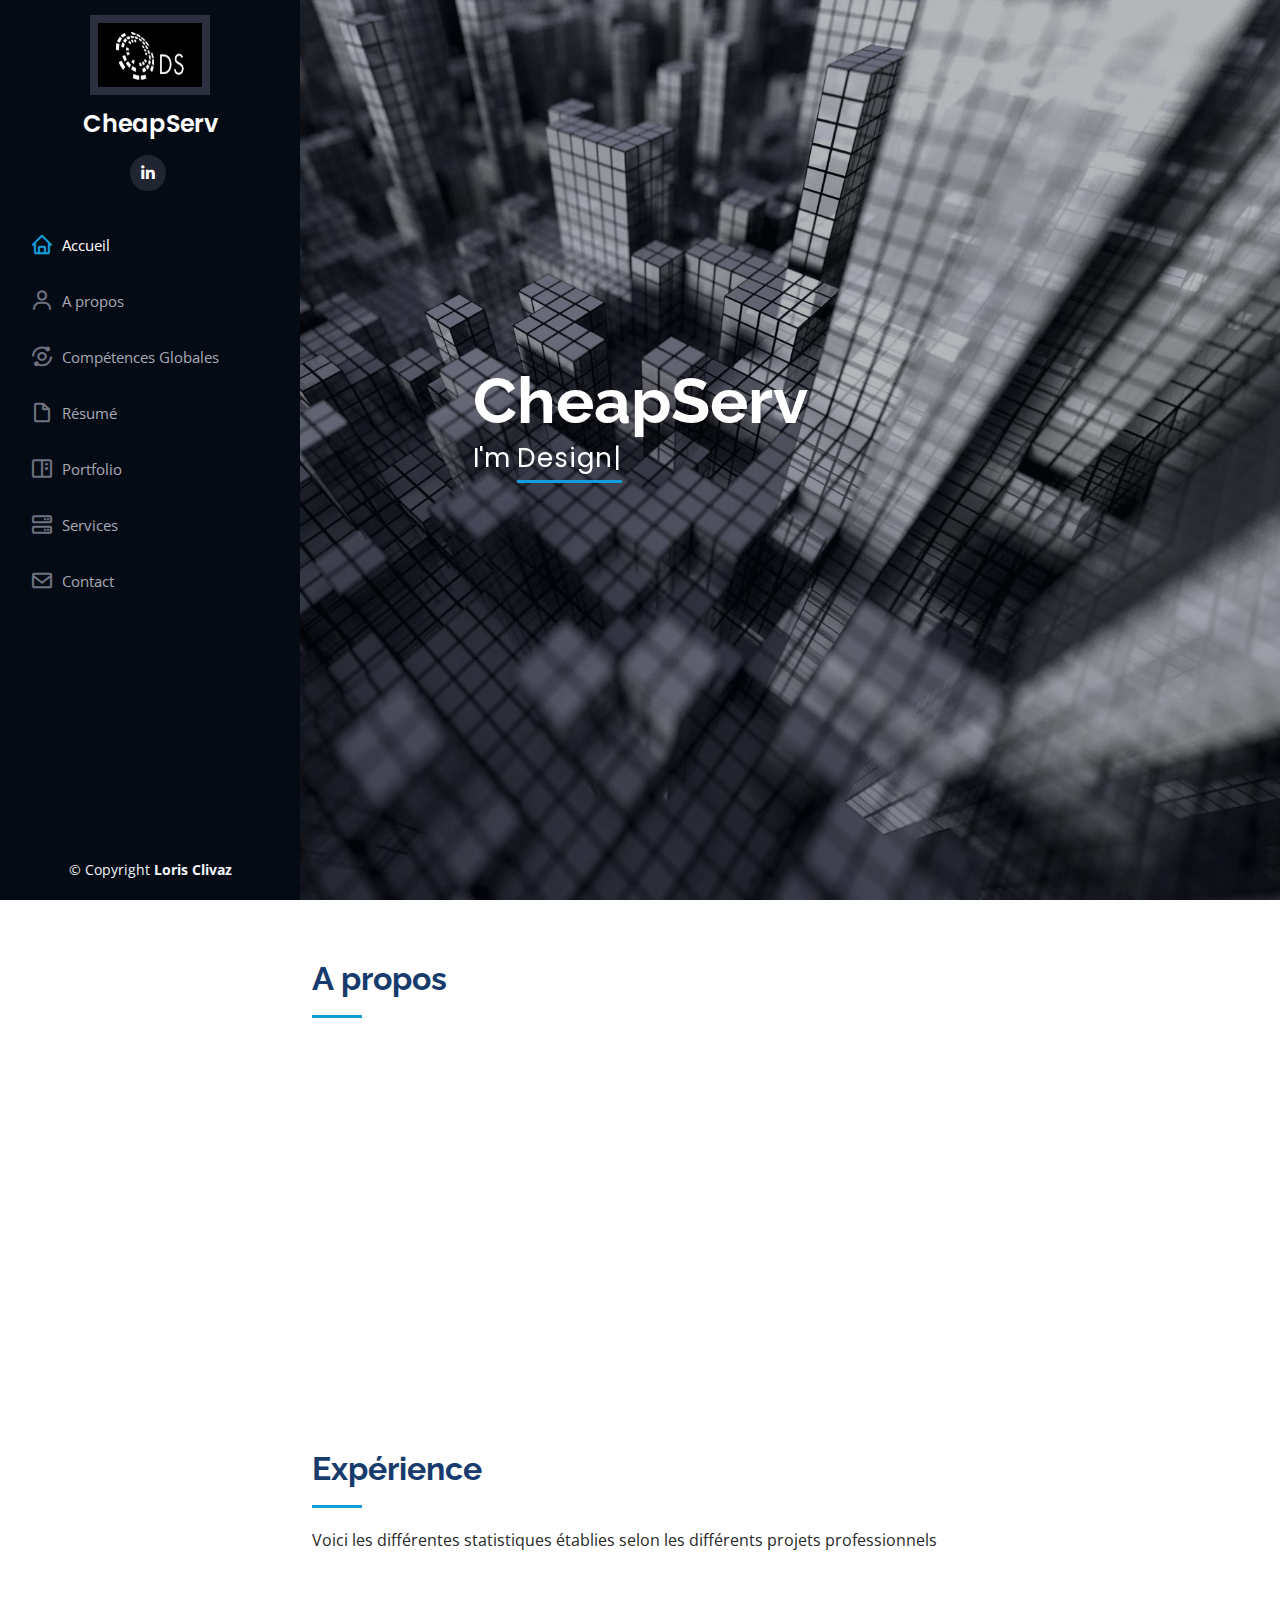
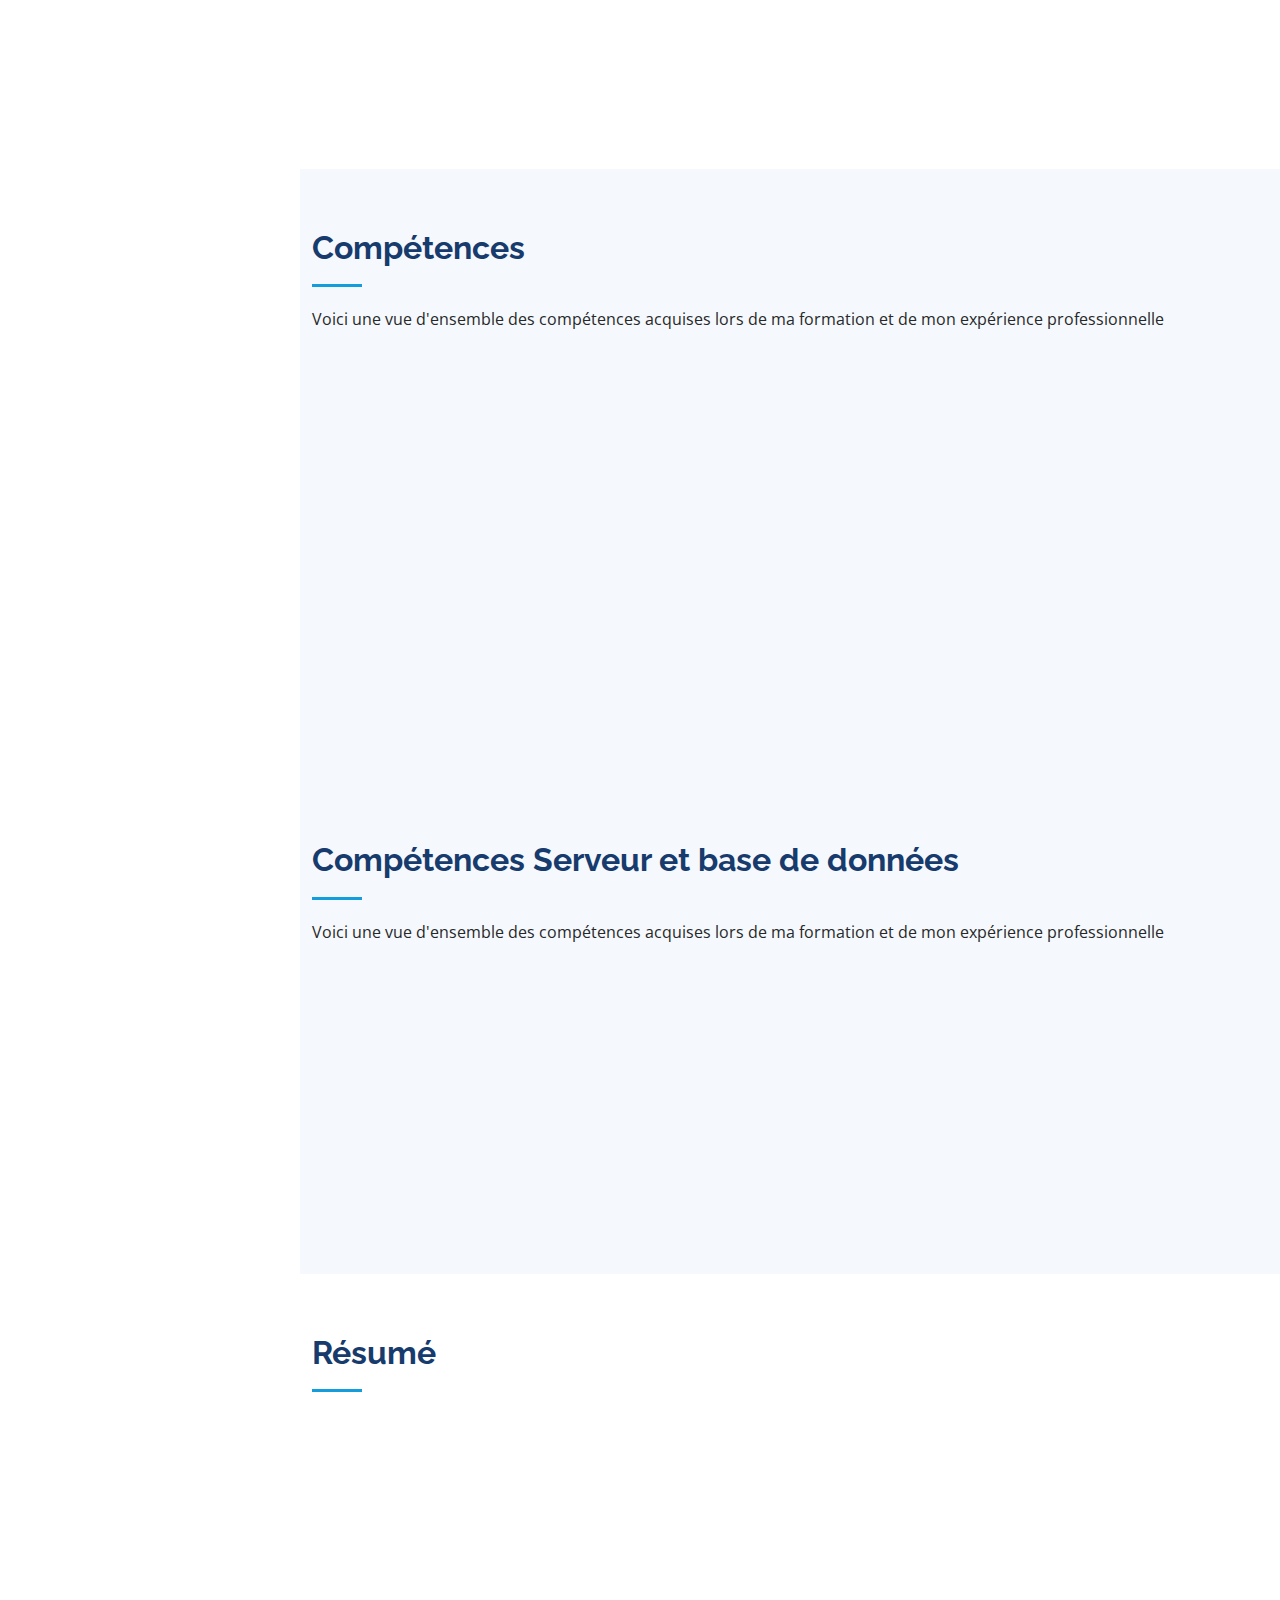
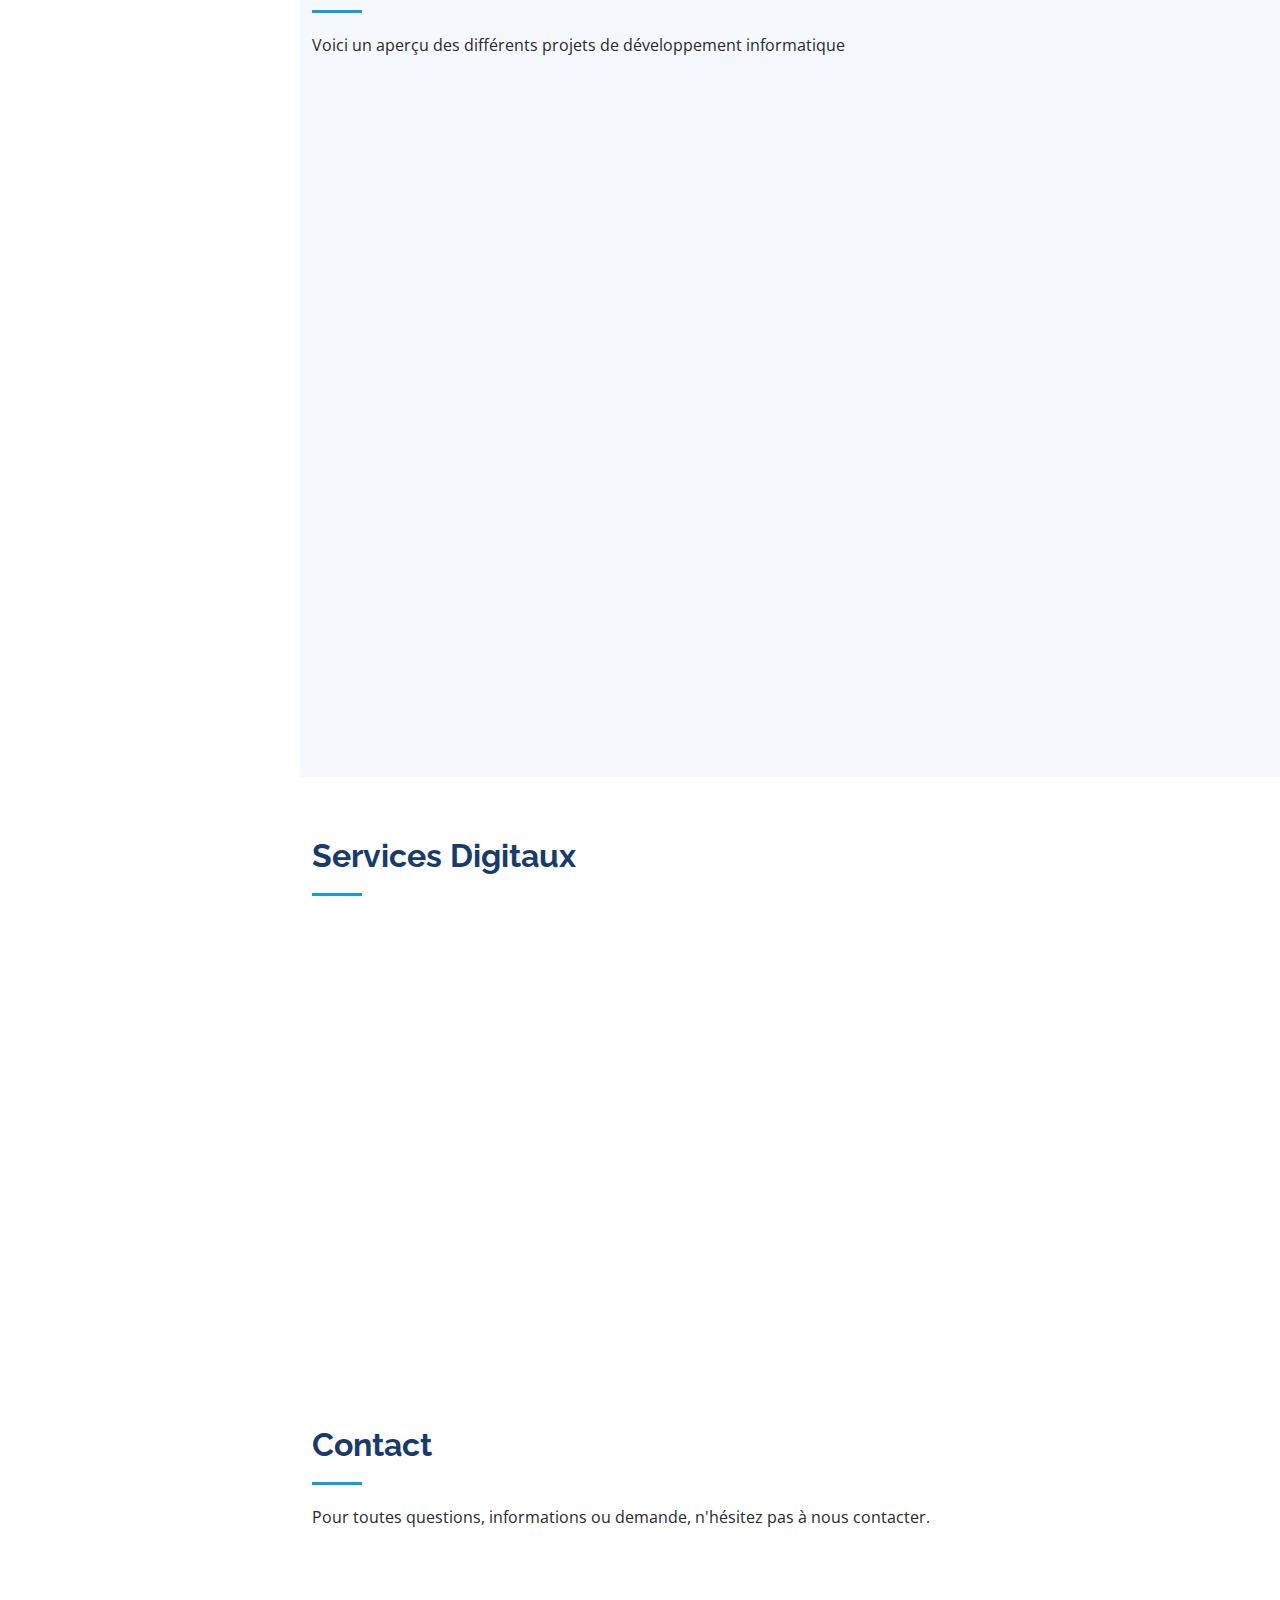
<file: public/index.html>
<!DOCTYPE html>
<html lang="en">

<head>
  <meta charset="utf-8">
  <meta content="width=device-width, initial-scale=1.0" name="viewport">

  <title>Digital Services</title>
  <meta content="" name="description">
  <meta content="" name="keywords">



  <!-- Google Fonts -->
  <link href="https://fonts.googleapis.com/css?family=Open+Sans:300,300i,400,400i,600,600i,700,700i|Raleway:300,300i,400,400i,500,500i,600,600i,700,700i|Poppins:300,300i,400,400i,500,500i,600,600i,700,700i" rel="stylesheet">

  <!-- Vendor CSS Files -->
  <link href="assets/vendor/aos/aos.css" rel="stylesheet">
  <link href="assets/vendor/bootstrap/css/bootstrap.min.css" rel="stylesheet">
  <link href="assets/vendor/bootstrap-icons/bootstrap-icons.css" rel="stylesheet">
  <link href="assets/vendor/boxicons/css/boxicons.min.css" rel="stylesheet">
  <link href="assets/vendor/glightbox/css/glightbox.min.css" rel="stylesheet">
  <link href="assets/vendor/swiper/swiper-bundle.min.css" rel="stylesheet">

  <!-- Template Main CSS File -->
  <link href="assets/css/style.css" rel="stylesheet">

  <!-- =======================================================
  * Template Name: iPortfolio - v3.9.1
  * Template URL: https://bootstrapmade.com/iportfolio-bootstrap-portfolio-websites-template/
  * Author: BootstrapMade.com
  * License: https://bootstrapmade.com/license/
  ======================================================== -->
</head>

<body>

  <!-- ======= Mobile nav toggle button ======= -->
  <i class="bi bi-list mobile-nav-toggle d-xl-none"></i>

  <!-- ======= Header ======= -->
  <header id="header">
    <div class="d-flex flex-column">

      <div class="profile">
        <img src="assets/img/DSLogo.png" width="100" height="80" >
        <h1 class="text-light"><a href="index.html">CheapServ</a></h1>
        <div class="social-links mt-3 text-center">
          <!--
          <a href="#" class="twitter"><i class="bx bxl-twitter"></i></a>
          <a href="#" class="facebook"><i class="bx bxl-facebook"></i></a>
          <a href="#" class="instagram"><i class="bx bxl-instagram"></i></a>
          <a href="#" class="google-plus"><i class="bx bxl-skype"></i></a>
          -->
          <a href="https://ch.linkedin.com/in/lorisclivaz" class="linkedin"><i class="bx bxl-linkedin"></i></a>
        </div>
      </div>

      <nav id="navbar" class="nav-menu navbar">
        <ul>
          <li><a href="#hero" class="nav-link scrollto active"><i class="bx bx-home"></i> <span>Accueil</span></a></li>
          <li><a href="#about" class="nav-link scrollto"><i class="bx bx-user"></i> <span>A propos</span></a></li>
          <li><a href="#skills" class="nav-link scrollto"><i class="bx bx-analyse"></i> <span>Compétences Globales</span></a></li>


          <li><a href="#resume" class="nav-link scrollto"><i class="bx bx-file-blank"></i> <span>Résumé</span></a></li>
          <li><a href="#portfolio" class="nav-link scrollto"><i class="bx bx-book-content"></i> <span>Portfolio</span></a></li>
          <li><a href="#services" class="nav-link scrollto"><i class="bx bx-server"></i> <span>Services</span></a></li>
          <li><a href="#contact" class="nav-link scrollto"><i class="bx bx-envelope"></i> <span>Contact</span></a></li>
          <li><a href="privacy.html" class="nav-link scrollto"><i class="bx bx-analyse"></i> <span>Confidentialité</span></a></li>
          <li><a href="conditionsGenerales.html" class="nav-link scrollto"><i class="bx bx-analyse"></i> <span>Conditions générales</span></a></li>



        </ul>
      </nav><!-- .nav-menu -->
    </div>
  </header><!-- End Header -->

  <!-- ======= Hero Section ======= -->
  <section id="hero" class="d-flex flex-column justify-content-center align-items-center">
    <div class="hero-container" data-aos="fade-in">
      <h1>CheapServ</h1>
      <p>I'm <span class="typed" data-typed-items="Designer, Developer"></span></p>
    </div>
  </section><!-- End Hero -->

  <main id="main">

    <!-- ======= About Section ======= -->
    <section id="about" class="about">
      <div class="container">

        <div class="section-title">
          <h2>A propos</h2>
        </div>

        <div class="row">
          <div class="col-lg-4" data-aos="fade-right">
            <img src="assets/img/Loris_Clivaz.jpg" class="img-fluid" alt="">
          </div>
          <div class="col-lg-8 pt-4 pt-lg-0 content" data-aos="fade-left">
            <h3>UI/UX Designer &amp; Developer.</h3>
            <div class="row">
              <div class="col-lg-6">
                <ul>
                  <li><i class="bi bi-chevron-right"></i> <strong>Anniversaire:</strong> <span>18 Mars 1997</span></li>
                  <li><i class="bi bi-chevron-right"></i> <strong>Site:</strong> <span>www.cheapserv.net</span></li>
                  <li><i class="bi bi-chevron-right"></i> <strong>Téléphone:</strong> <span>+41 79 846 49 87</span></li>
                  <li><i class="bi bi-chevron-right"></i> <strong>Ville:</strong> <span>Venthône, Suisse</span></li>
                </ul>
              </div>
              <div class="col-lg-6">
                <ul>
                  <li><i class="bi bi-chevron-right"></i> <strong>Age:</strong> <span>27</span></li>
                  <li><i class="bi bi-chevron-right"></i> <strong>Formation:</strong> <span>Master</span></li>
                  <li><i class="bi bi-chevron-right"></i> <strong>Email:</strong> <span>lorisclivaz@hotmail.com</span></li>
                </ul>
              </div>
            </div>

          </div>
        </div>

      </div>
    </section><!-- End About Section -->

    <!-- ======= Facts Section ======= -->
    <section id="facts" class="facts">
      <div class="container">

        <div class="section-title">
          <h2>Expérience</h2>
          <p>Voici les différentes statistiques établies selon les différents projets professionnels</p>
        </div>

        <div class="row no-gutters">

          <div class="col-lg-3 col-md-6 d-md-flex align-items-md-stretch" data-aos="fade-up">
            <div class="count-box">
              <i class="bi bi-emoji-smile"></i>
              <span data-purecounter-start="0" data-purecounter-end="15" data-purecounter-duration="1" class="purecounter"></span>
              <p><strong>Clients</strong></p>
            </div>
          </div>

          <div class="col-lg-3 col-md-6 d-md-flex align-items-md-stretch" data-aos="fade-up" data-aos-delay="100">
            <div class="count-box">
              <i class="bi bi-journal-richtext"></i>
              <span data-purecounter-start="0" data-purecounter-end="12" data-purecounter-duration="1" class="purecounter"></span>
              <p><strong>Projets</strong></p>
            </div>
          </div>

          <div class="col-lg-3 col-md-6 d-md-flex align-items-md-stretch" data-aos="fade-up" data-aos-delay="200">
            <div class="count-box">
              <i class="bi bi-headset"></i>
              <span data-purecounter-start="0" data-purecounter-end="1453" data-purecounter-duration="1" class="purecounter"></span>
              <p><strong>Heures de support</strong></p>
            </div>
          </div>
        </div>

      </div>
    </section><!-- End Facts Section -->

    <!-- ======= Skills Section ======= -->
    <section id="skills" class="skills section-bg">
      <div class="container">

        <div class="section-title">
          <h2>Compétences</h2>
          <p>Voici une vue d'ensemble des compétences acquises lors de ma formation et de mon expérience professionnelle</p>
        </div>

        <div class="row skills-content">

          <div class="col-lg-6" data-aos="fade-up">

            <div class="progress">
              <span class="skill">HTML <i class="val">100%</i></span>
              <div class="progress-bar-wrap">
                <div class="progress-bar" role="progressbar" aria-valuenow="100" aria-valuemin="0" aria-valuemax="100"></div>
              </div>
            </div>

            <div class="progress">
              <span class="skill">CSS <i class="val">90%</i></span>
              <div class="progress-bar-wrap">
                <div class="progress-bar" role="progressbar" aria-valuenow="90" aria-valuemin="0" aria-valuemax="100"></div>
              </div>
            </div>

            <div class="progress">
              <span class="skill">JavaScript <i class="val">75%</i></span>
              <div class="progress-bar-wrap">
                <div class="progress-bar" role="progressbar" aria-valuenow="75" aria-valuemin="0" aria-valuemax="100"></div>
              </div>
            </div>

            <div class="progress">
              <span class="skill">SQL <i class="val">95%</i></span>
              <div class="progress-bar-wrap">
                <div class="progress-bar" role="progressbar" aria-valuenow="95" aria-valuemin="0" aria-valuemax="100"></div>
              </div>
            </div>

            <div class="progress">
              <span class="skill">C# <i class="val">80%</i></span>
              <div class="progress-bar-wrap">
                <div class="progress-bar" role="progressbar" aria-valuenow="75" aria-valuemin="0" aria-valuemax="100"></div>
              </div>
            </div>
            <div class="progress">
              <span class="skill">Dart <i class="val">85%</i></span>
              <div class="progress-bar-wrap">
                <div class="progress-bar" role="progressbar" aria-valuenow="85" aria-valuemin="0" aria-valuemax="100"></div>
              </div>
            </div>









          </div>
          <div class="col-lg-6" data-aos="fade-up" data-aos-delay="100">

            <div class="progress">
              <span class="skill">PHP <i class="val">80%</i></span>
              <div class="progress-bar-wrap">
                <div class="progress-bar" role="progressbar" aria-valuenow="80" aria-valuemin="0" aria-valuemax="100"></div>
              </div>
            </div>

            <div class="progress">
              <span class="skill">WordPress/CMS <i class="val">90%</i></span>
              <div class="progress-bar-wrap">
                <div class="progress-bar" role="progressbar" aria-valuenow="90" aria-valuemin="0" aria-valuemax="100"></div>
              </div>
            </div>

            <div class="progress">
              <span class="skill">Java <i class="val">80%</i></span>
              <div class="progress-bar-wrap">
                <div class="progress-bar" role="progressbar" aria-valuenow="80" aria-valuemin="0" aria-valuemax="100"></div>
              </div>
            </div>

            <div class="progress">
              <span class="skill">Flutter <i class="val">95%</i></span>
              <div class="progress-bar-wrap">
                <div class="progress-bar" role="progressbar" aria-valuenow="95" aria-valuemin="0" aria-valuemax="100"></div>
              </div>
            </div>

            <div class="progress">
              <span class="skill">Java EE <i class="val">55%</i></span>
              <div class="progress-bar-wrap">
                <div class="progress-bar" role="progressbar" aria-valuenow="55" aria-valuemin="0" aria-valuemax="100"></div>
              </div>
            </div>

            <div class="progress">
              <span class="skill">Python <i class="val">55%</i></span>
              <div class="progress-bar-wrap">
                <div class="progress-bar" role="progressbar" aria-valuenow="55" aria-valuemin="0" aria-valuemax="100"></div>
              </div>
            </div>
          </div>
        </div>
      </div>
    </section><!-- End Skills Section -->



    <!-- ======= Skills Section 2======= -->
    <section id="skills2" class="skills section-bg">
      <div class="container">

        <div class="section-title">
          <h2>Compétences Serveur et base de données</h2>
          <p>Voici une vue d'ensemble des compétences acquises lors de ma formation et de mon expérience professionnelle</p>
        </div>

        <div class="row skills-content">

          <div class="col-lg-6" data-aos="fade-up">

            <div class="progress">
              <span class="skill">JavaScript <i class="val">75%</i></span>
              <div class="progress-bar-wrap">
                <div class="progress-bar" role="progressbar" aria-valuenow="75" aria-valuemin="0" aria-valuemax="100"></div>
              </div>
            </div>

            <div class="progress">
              <span class="skill">SQL <i class="val">95%</i></span>
              <div class="progress-bar-wrap">
                <div class="progress-bar" role="progressbar" aria-valuenow="95" aria-valuemin="0" aria-valuemax="100"></div>
              </div>
            </div>

            <div class="progress">
              <span class="skill">Python <i class="val">55%</i></span>
              <div class="progress-bar-wrap">
                <div class="progress-bar" role="progressbar" aria-valuenow="55" aria-valuemin="0" aria-valuemax="100"></div>
              </div>
            </div>

            <div class="progress">
              <span class="skill">C# <i class="val">80%</i></span>
              <div class="progress-bar-wrap">
                <div class="progress-bar" role="progressbar" aria-valuenow="75" aria-valuemin="0" aria-valuemax="100"></div>
              </div>
            </div>
         

          </div>
          <div class="col-lg-6" data-aos="fade-up" data-aos-delay="100">

            <div class="progress">
              <span class="skill">PHP <i class="val">80%</i></span>
              <div class="progress-bar-wrap">
                <div class="progress-bar" role="progressbar" aria-valuenow="80" aria-valuemin="0" aria-valuemax="100"></div>
              </div>
            </div>

            <div class="progress">
              <span class="skill">WordPress/CMS <i class="val">90%</i></span>
              <div class="progress-bar-wrap">
                <div class="progress-bar" role="progressbar" aria-valuenow="90" aria-valuemin="0" aria-valuemax="100"></div>
              </div>
            </div>

            <div class="progress">
              <span class="skill">Java <i class="val">80%</i></span>
              <div class="progress-bar-wrap">
                <div class="progress-bar" role="progressbar" aria-valuenow="80" aria-valuemin="0" aria-valuemax="100"></div>
              </div>
            </div>

          
            <div class="progress">
              <span class="skill">Java EE <i class="val">55%</i></span>
              <div class="progress-bar-wrap">
                <div class="progress-bar" role="progressbar" aria-valuenow="55" aria-valuemin="0" aria-valuemax="100"></div>
              </div>
            </div>
          </div>
        </div>
      </div>
    </section><!-- End Skills Section 2-->


    <!-- ======= Resume Section ======= -->
    <section id="resume" class="resume">
      <div class="container">

        <div class="section-title">
          <h2>Résumé</h2>
        </div>

        <div class="row">
          <div class="col-lg-6" data-aos="fade-up">
            <div class="resume-item pb-0">
              <h4>Loris Clivaz</h4>
              <p><em>Concepteur graphique innovant et respectueux des délais avec plus de 2 ans d'expérience dans la conception et le développement d'application centré utilisateur, du concept initial au livrable final</em></p>
              <ul>
                <li>Venthône, Suisse, CH</li>
                <li>+41 79 846 49 87</li>
                <li>lorisclivaz@hotmail.com</li>
              </ul>
            </div>

            <h3 class="resume-title">Formation</h3>
            <div class="resume-item">
              <h4>Master of Business Administration - MBA, informatique</h4>
              <h5>2020 - 2022</h5>
              <p><em>HES-So Haute école spécialisée de Suisse occidentale, Lausanne</em></p>
            </div>
            <div class="resume-item">
              <h4>Bachelor's degree, Technologies de l'information</h4>
              <h5>2017 - 2020</h5>
              <p><em>HES-So Haute école spécialisée de Suisse occidentale, Sierre</em></p>
            </div>
          </div>

          <div class="col-lg-6" data-aos="fade-up" data-aos-delay="100">
            <h3 class="resume-title">Expériences professionnelles</h3>
            <div class="resume-item">
              <h4>Junior Mobile Software Developer at Alpian SA</h4>
              <h5>2023 - Présent</h5>
              <p><em>Alpian</em></p>
              <ul>
                <li>Intitulé : Présentation de mon rôle chez Alpian depuis juin 2024

                  <li>Depuis mon arrivée en juin 2024 chez Alpian, je suis pleinement engagé dans le développement et l'amélioration de l'expérience utilisateur de l'application mobile de la société. En tant que membre de l'équipe Investissement, je joue un rôle essentiel dans la mise en œuvre de nouvelles fonctionnalités et l'optimisation des performances de l'application.</li>
                  
                  <li> Parmi mes réalisations notables figurent la conception et la mise en place de la nouvelle liste des fonds sur l'interface Guided By, offrant ainsi aux utilisateurs une expérience de navigation plus intuitive et efficace. De plus, j'ai contribué à l'élaboration d'une nouvelle page de filtrage des fonds, permettant aux investisseurs de trouver plus facilement les produits financiers correspondant à leurs critères spécifiques.</li>
                  
                  <li>Mon engagement ne se limite pas seulement à l'aspect fonctionnel de l'application ; j'ai également consacré une part significative de mon temps à la résolution de bugs, assurant ainsi la stabilité et la fiabilité de l'application pour nos utilisateurs.</li>
                  
                  <li>En outre, je suis impliqué dans le processus de déploiement de l'application sur les plateformes Android et iOS, veillant à ce que les dernières mises à jour et améliorations soient accessibles à tous nos utilisateurs dans les délais impartis.</li>
                  
                  <li>Je suis passionné par mon travail chez Alpian et déterminé à contribuer au succès continu de notre application mobile, offrant ainsi à nos clients une expérience d'investissement exceptionnelle et sans faille.</li>
               
              </ul>
            </div>
            <div class="resume-item">
              <h4>Assistant hes</h4>
              <h5>2021 - Présent</h5>
              <p><em>AISLab - Applied Intelligent Agents Lab</em></p>
              <ul>
                <li>Développement d'applications mobiles</li>
                <li>Développement d'applications web</li>
                <li>Gestion agile des différents projets</li>
                <li>Déploiement et maintenance serveur</li>
              </ul>
            </div>

            <div class="resume-item">
              <h4>Application engineer</h4>
              <h5>2020 - 2021</h5>
              <p><em>Netplus SA</em></p>
              <ul>
                <li>Developpement de KPIs</li>
                <li>Gestion agile des différents projets</li>
                <li>Gestion de base de données</li>
                <li>Création de microservices pour les applications</li>
              </ul>
            </div>
          </div>
        </div>

      </div>
    </section><!-- End Resume Section -->

    <!-- ======= Portfolio Section ======= -->
    <section id="portfolio" class="portfolio section-bg">
      <div class="container">

        <div class="section-title">
          <h2>Portfolio</h2>
          <p>Voici un aperçu des différents projets de développement informatique</p>
        </div>

        <div class="row" data-aos="fade-up">
          <div class="col-lg-12 d-flex justify-content-center">
            <ul id="portfolio-flters">
              <li data-filter="*" class="filter-active">All</li>
              <li data-filter=".filter-app">App</li>
              <li data-filter=".filter-web">Web</li>
              <li data-filter=".filter-card">Autres</li>

            </ul>
          </div>
        </div>

        <div class="row portfolio-container" data-aos="fade-up" data-aos-delay="100">

          <!-- ======= App  ======= -->
          <div class="col-lg-4 col-md-6 portfolio-item filter-app">
            <div class="portfolio-wrap">
              <img src="assets/img/qrFinges/Logo.jpeg" class="img-fluid" alt="">
              <div class="portfolio-links">
                <a href="assets/img/qrFinges/Logo.jpeg" data-gallery="portfolioGallery" class="portfolio-lightbox" title="QRFinges"><i class="bx bx-plus"></i></a>

                <a href="QrFinges-details.html" title="More Details"><i class="bx bx-link"></i></a>

              </div>
            </div>
          </div>

          <!-- ======= Web  ======= -->

          <div class="col-lg-4 col-md-6 portfolio-item filter-web">
            <div class="portfolio-wrap">
              <img src="assets/img/Resabike/logoResabike.jpeg" class="img-fluid" alt="">
              <div class="portfolio-links">
                <a href="assets/img/Resabike/logoResabike.jpeg" data-gallery="portfolioGallery" class="portfolio-lightbox" title="Resabike"><i class="bx bx-plus"></i></a>

               <a href="Resabike-details.html" title="More Details"><i class="bx bx-link"></i></a>

             </div>
           </div>
         </div>

         <!-- ======= App  ======= -->

          <div class="col-lg-4 col-md-6 portfolio-item filter-app">
            <div class="portfolio-wrap">
              <img src="assets/img/SanTour/Logo.jpeg" class="img-fluid" alt="">
              <div class="portfolio-links">
                <a href="assets/img/SanTour/Logo.jpeg" data-gallery="portfolioGallery" class="portfolio-lightbox" title="SanTour"><i class="bx bx-plus"></i></a>

               <a href="SanTour-details.html" title="More Details"><i class="bx bx-link"></i></a>

             </div>
           </div>
         </div>

          <div class="col-lg-4 col-md-6 portfolio-item filter-app">
            <div class="portfolio-wrap">
              <img src="assets/img/cheapServLogo.png" class="img-fluid" alt="">
              <div class="portfolio-links">
                <a href="assets/img/cheapServLogo.png" data-gallery="portfolioGallery" class="portfolio-lightbox" title="CheapServ"><i class="bx bx-plus"></i></a>

                <a href="cheapServ-details.html" title="More Details"><i class="bx bx-link"></i></a>

              </div>
            </div>
          </div>

         <!--Autres-->
          <!--
          <div class="col-lg-4 col-md-6 portfolio-item filter-card">
            <div class="portfolio-wrap">
              <img src="assets/img/portfolio/portfolio-4.jpg" class="img-fluid" alt="">
              <div class="portfolio-links">
                <a href="assets/img/portfolio/portfolio-4.jpg" data-gallery="portfolioGallery" class="portfolio-lightbox" title="Card 2"><i class="bx bx-plus"></i></a>
                <a href="portfolio-details.html" title="More Details"><i class="bx bx-link"></i></a>
              </div>
            </div>
          </div>
          -->

          <!--Web-->
          <!--
          <div class="col-lg-4 col-md-6 portfolio-item filter-web">
            <div class="portfolio-wrap">
              <img src="assets/img/portfolio/portfolio-5.jpg" class="img-fluid" alt="">
              <div class="portfolio-links">
                <a href="assets/img/portfolio/portfolio-5.jpg" data-gallery="portfolioGallery" class="portfolio-lightbox" title="Web 2"><i class="bx bx-plus"></i></a>
                <a href="portfolio-details.html" title="More Details"><i class="bx bx-link"></i></a>
              </div>
            </div>
          </div>
          -->
          <!-- ======= App  ======= -->

          <!--
          <div class="col-lg-4 col-md-6 portfolio-item filter-app">
            <div class="portfolio-wrap">
              <img src="assets/img/portfolio/portfolio-6.jpg" class="img-fluid" alt="">
              <div class="portfolio-links">
                <a href="assets/img/portfolio/portfolio-6.jpg" data-gallery="portfolioGallery" class="portfolio-lightbox" title="App 3"><i class="bx bx-plus"></i></a>
                <a href="portfolio-details.html" title="More Details"><i class="bx bx-link"></i></a>
              </div>
            </div>
          </div>
            -->

          <!--Autres-->
          <!--
          <div class="col-lg-4 col-md-6 portfolio-item filter-card">
            <div class="portfolio-wrap">
              <img src="assets/img/portfolio/portfolio-7.jpg" class="img-fluid" alt="">
              <div class="portfolio-links">
                <a href="assets/img/portfolio/portfolio-7.jpg" data-gallery="portfolioGallery" class="portfolio-lightbox" title="Card 1"><i class="bx bx-plus"></i></a>
                <a href="portfolio-details.html" title="More Details"><i class="bx bx-link"></i></a>
              </div>
            </div>
          </div>
          -->
          <!-- Autres-->
          <!--
          <div class="col-lg-4 col-md-6 portfolio-item filter-card">
            <div class="portfolio-wrap">
              <img src="assets/img/portfolio/portfolio-8.jpg" class="img-fluid" alt="">
              <div class="portfolio-links">
                <a href="assets/img/portfolio/portfolio-8.jpg" data-gallery="portfolioGallery" class="portfolio-lightbox" title="Card 3"><i class="bx bx-plus"></i></a>
                <a href="portfolio-details.html" title="More Details"><i class="bx bx-link"></i></a>
              </div>
            </div>
          </div>
          -->

          <!--Autres-->
          <!--
          <div class="col-lg-4 col-md-6 portfolio-item filter-web">
            <div class="portfolio-wrap">
              <img src="assets/img/portfolio/portfolio-9.jpg" class="img-fluid" alt="">
              <div class="portfolio-links">
                <a href="assets/img/portfolio/portfolio-9.jpg" data-gallery="portfolioGallery" class="portfolio-lightbox" title="Web 3"><i class="bx bx-plus"></i></a>
                <a href="portfolio-details.html" title="More Details"><i class="bx bx-link"></i></a>
              </div>
            </div>
          </div>
          -->

        </div>

      </div>
    </section><!-- End Portfolio Section -->

    <!-- ======= Services Section ======= -->
    <section id="services" class="services">
      <div class="container">

        <div class="section-title">
          <h2>Services Digitaux</h2>
        </div>

        <div class="row">
          <div class="col-lg-4 col-md-6 icon-box" data-aos="fade-up">
            <div class="icon"><i class="bi bi-briefcase"></i></div>
            <h4 class="title"><a href="">Services Globaux</a></h4>
            <p class="description">Les soucis d'ordinateur sont très fréquent, c'est pourquoi
            nous nous engageons à faire en sorte que notre service de réparation d'ordinateur soit le plus efficace possible.
            <strong>Service à domicile ou à distance</strong></p>
          </div>
          <div class="col-lg-4 col-md-6 icon-box" data-aos="fade-up" data-aos-delay="100">
            <div class="icon"><i class="bi bi-card-checklist"></i></div>
            <h4 class="title"><a href="">Developpement</a></h4>
            <p class="description">Pour les entreprises d'aujourd'hui, il ne s'agit pas seulement d'avoir un site web. Il s'agit
            d'avoir un portail efficace et multifonctionnel qui joue un rôle marketing crucial. Que votre entreprise soit de type
             B2B, B2C ou les deux, votre projet informatique doit être le fer de lance de l'accélération de la demande en invitant,
            informant et engageant votre public</p>
          </div>

         <div class="col-lg-4 col-md-6 icon-box" data-aos="fade-up" data-aos-delay="200">
           <div class="icon"><i class="bi bi-bar-chart"></i></div>
           <h4 class="title"><a href="">Satisfaction</a></h4>
           <p class="description">Notre priorité est que vous soyez totalement satisfait de nos prestations.</p>
         </div>
          <!--
      <div class="col-lg-4 col-md-6 icon-box" data-aos="fade-up" data-aos-delay="300">
        <div class="icon"><i class="bi bi-binoculars"></i></div>
        <h4 class="title"><a href="">Magni Dolores</a></h4>
        <p class="description">Excepteur sint occaecat cupidatat non proident, sunt in culpa qui officia deserunt mollit anim id est laborum</p>
      </div>
      <div class="col-lg-4 col-md-6 icon-box" data-aos="fade-up" data-aos-delay="400">
        <div class="icon"><i class="bi bi-brightness-high"></i></div>
        <h4 class="title"><a href="">Nemo Enim</a></h4>
        <p class="description">At vero eos et accusamus et iusto odio dignissimos ducimus qui blanditiis praesentium voluptatum deleniti atque</p>
      </div>
      <div class="col-lg-4 col-md-6 icon-box" data-aos="fade-up" data-aos-delay="500">
        <div class="icon"><i class="bi bi-calendar4-week"></i></div>
        <h4 class="title"><a href="">Eiusmod Tempor</a></h4>
        <p class="description">Et harum quidem rerum facilis est et expedita distinctio. Nam libero tempore, cum soluta nobis est eligendi</p>
      </div>
      -->
       </div>

     </div>
   </section><!-- End Services Section -->

    <!-- ======= Testimonials Section ======= -->

    <!--
   <section id="testimonials" class="testimonials section-bg">
     <div class="container">

       <div class="section-title">
         <h2>Testimonials</h2>
         <p>Magnam dolores commodi suscipit. Necessitatibus eius consequatur ex aliquid fuga eum quidem. Sit sint consectetur velit. Quisquam quos quisquam cupiditate. Et nemo qui impedit suscipit alias ea. Quia fugiat sit in iste officiis commodi quidem hic quas.</p>
       </div>

       <div class="testimonials-slider swiper" data-aos="fade-up" data-aos-delay="100">
         <div class="swiper-wrapper">

           <div class="swiper-slide">
             <div class="testimonial-item" data-aos="fade-up">
               <p>
                 <i class="bx bxs-quote-alt-left quote-icon-left"></i>
                 Proin iaculis purus consequat sem cure digni ssim donec porttitora entum suscipit rhoncus. Accusantium quam, ultricies eget id, aliquam eget nibh et. Maecen aliquam, risus at semper.
                 <i class="bx bxs-quote-alt-right quote-icon-right"></i>
               </p>
               <img src="assets/img/testimonials/testimonials-1.jpg" class="testimonial-img" alt="">
               <h3>Saul Goodman</h3>
               <h4>Ceo &amp; Founder</h4>
             </div>
           </div>


            <div class="swiper-slide">
              <div class="testimonial-item" data-aos="fade-up" data-aos-delay="100">
                <p>
                  <i class="bx bxs-quote-alt-left quote-icon-left"></i>
                  Export tempor illum tamen malis malis eram quae irure esse labore quem cillum quid cillum eram malis quorum velit fore eram velit sunt aliqua noster fugiat irure amet legam anim culpa.
                  <i class="bx bxs-quote-alt-right quote-icon-right"></i>
                </p>
                <img src="assets/img/testimonials/testimonials-2.jpg" class="testimonial-img" alt="">
                <h3>Sara Wilsson</h3>
                <h4>Designer</h4>
              </div>
            </div>

            <div class="swiper-slide">
              <div class="testimonial-item" data-aos="fade-up" data-aos-delay="200">
                <p>
                  <i class="bx bxs-quote-alt-left quote-icon-left"></i>
                  Enim nisi quem export duis labore cillum quae magna enim sint quorum nulla quem veniam duis minim tempor labore quem eram duis noster aute amet eram fore quis sint minim.
                  <i class="bx bxs-quote-alt-right quote-icon-right"></i>
                </p>
                <img src="assets/img/testimonials/testimonials-3.jpg" class="testimonial-img" alt="">
                <h3>Jena Karlis</h3>
                <h4>Store Owner</h4>
              </div>
            </div>

            <div class="swiper-slide">
              <div class="testimonial-item" data-aos="fade-up" data-aos-delay="300">
                <p>
                  <i class="bx bxs-quote-alt-left quote-icon-left"></i>
                  Fugiat enim eram quae cillum dolore dolor amet nulla culpa multos export minim fugiat minim velit minim dolor enim duis veniam ipsum anim magna sunt elit fore quem dolore labore illum veniam.
                  <i class="bx bxs-quote-alt-right quote-icon-right"></i>
                </p>
                <img src="assets/img/testimonials/testimonials-4.jpg" class="testimonial-img" alt="">
                <h3>Matt Brandon</h3>
                <h4>Freelancer</h4>
              </div>
            </div>

            <div class="swiper-slide">
              <div class="testimonial-item" data-aos="fade-up" data-aos-delay="400">
                <p>
                  <i class="bx bxs-quote-alt-left quote-icon-left"></i>
                  Quis quorum aliqua sint quem legam fore sunt eram irure aliqua veniam tempor noster veniam enim culpa labore duis sunt culpa nulla illum cillum fugiat legam esse veniam culpa fore nisi cillum quid.
                  <i class="bx bxs-quote-alt-right quote-icon-right"></i>
                </p>
                <img src="assets/img/testimonials/testimonials-5.jpg" class="testimonial-img" alt="">
                <h3>John Larson</h3>
                <h4>Entrepreneur</h4>
              </div>
            </div>

          </div>
          <div class="swiper-pagination"></div>
        </div>

      </div>
    </section>
    -->

    <!-- End Testimonials Section -->

    <!-- ======= Contact Section ======= -->
    <section id="contact" class="contact">
      <div class="container">

        <div class="section-title">
          <h2>Contact</h2>
          <p>Pour toutes questions, informations ou demande, n'hésitez pas à nous contacter.</p>
        </div>

        <div class="row" data-aos="fade-in">

          <div class="col-lg-5 d-flex align-items-stretch">
            <div class="info">
              <div class="address">
                <i class="bi bi-geo-alt"></i>
                <h4>Location:</h4>
                <p>Chemin des planettes 20, Venthône</p>
              </div>

              <div class="email">
                <i class="bi bi-envelope"></i>
                <h4>Email:</h4>
                <p>lorisclivaz@hotmail.com</p>
              </div>

              <div class="phone">
                <i class="bi bi-phone"></i>
                <h4>Mobile:</h4>
                <p>+41 79 846 49 87</p>
              </div>
            </div>

          </div>

          <!--
          <div class="col-lg-7 mt-5 mt-lg-0 d-flex align-items-stretch">
            <form action="forms/contact.php" method="post" role="form" class="php-email-form">
              <div class="row">
                <div class="form-group col-md-6">
                  <label for="name">Votre nom</label>
                  <input type="text" name="name" class="form-control" id="name" required>
                </div>
                <div class="form-group col-md-6">
                  <label for="name">Votre email</label>
                  <input type="email" class="form-control" name="email" id="email" required>
                </div>
              </div>
              <div class="form-group">
                <label for="name">Sujet</label>
                <input type="text" class="form-control" name="subject" id="subject" required>
              </div>
              <div class="form-group">
                <label for="name">Message</label>
                <textarea class="form-control" name="message" rows="10" required></textarea>
              </div>
              <div class="my-3">
                <div class="loading">Loading</div>
                <div class="error-message"></div>
                <div class="sent-message">Votre message a été envoyé. Merci</div>
              </div>
              <div class="text-center"><button type="submit">Envoyer</button></div>
            </form>
          </div>
-->
        </div>

      </div>
    </section><!-- End Contact Section -->

  </main><!-- End #main -->

  <!-- ======= Footer ======= -->
  <footer id="footer">
    <div class="container">
      <div class="copyright">
        &copy; Copyright <strong><span>Loris Clivaz</span></strong>
      </div>
      <div class="credits">
        <!-- All the links in the footer should remain intact. -->
        <!-- You can delete the links only if you purchased the pro version. -->
        <!-- Licensing information: https://bootstrapmade.com/license/ -->
        <!-- Purchase the pro version with working PHP/AJAX contact form: https://bootstrapmade.com/iportfolio-bootstrap-portfolio-websites-template/ -->

      </div>
    </div>
  </footer><!-- End  Footer -->

  <a href="#" class="back-to-top d-flex align-items-center justify-content-center"><i class="bi bi-arrow-up-short"></i></a>

  <!-- Vendor JS Files -->
  <script src="assets/vendor/purecounter/purecounter_vanilla.js"></script>
  <script src="assets/vendor/aos/aos.js"></script>
  <script src="assets/vendor/bootstrap/js/bootstrap.bundle.min.js"></script>
  <script src="assets/vendor/glightbox/js/glightbox.min.js"></script>
  <script src="assets/vendor/isotope-layout/isotope.pkgd.min.js"></script>
  <script src="assets/vendor/swiper/swiper-bundle.min.js"></script>
  <script src="assets/vendor/typed.js/typed.min.js"></script>
  <script src="assets/vendor/waypoints/noframework.waypoints.js"></script>
  <script src="assets/vendor/php-email-form/validate.js"></script>

  <!-- Template Main JS File -->
  <script src="assets/js/main.js"></script>

</body>

</html>
</file>
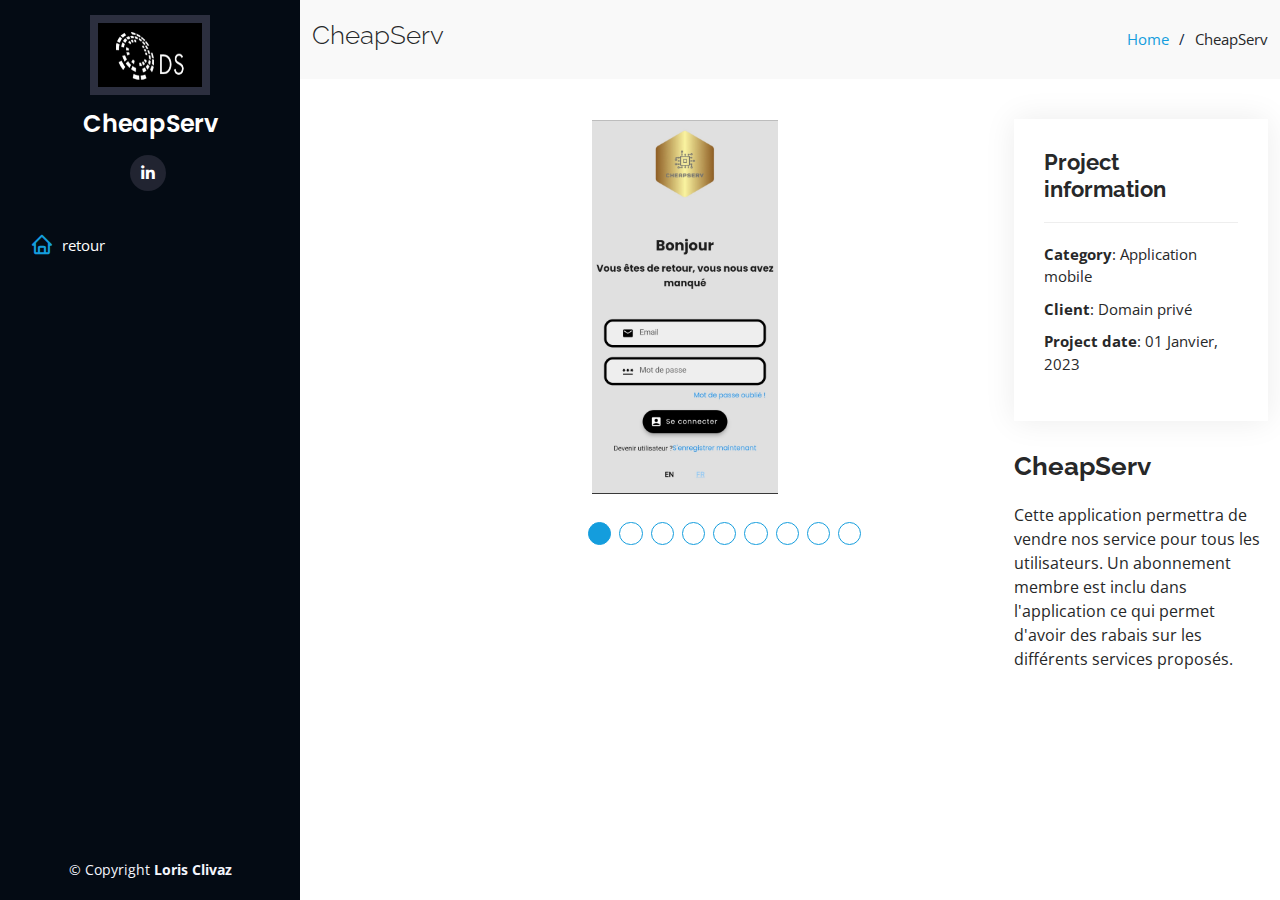
<file: public/cheapServ-details.html>
<!DOCTYPE html>
<html lang="en">

<head>
  <meta charset="utf-8">
  <meta content="width=device-width, initial-scale=1.0" name="viewport">

  <title>CheapServ</title>
  <meta content="" name="description">
  <meta content="" name="keywords">

  <!-- Favicons -->


  <!-- Google Fonts -->
  <link href="https://fonts.googleapis.com/css?family=Open+Sans:300,300i,400,400i,600,600i,700,700i|Raleway:300,300i,400,400i,500,500i,600,600i,700,700i|Poppins:300,300i,400,400i,500,500i,600,600i,700,700i" rel="stylesheet">

  <!-- Vendor CSS Files -->
  <link href="assets/vendor/aos/aos.css" rel="stylesheet">
  <link href="assets/vendor/bootstrap/css/bootstrap.min.css" rel="stylesheet">
  <link href="assets/vendor/bootstrap-icons/bootstrap-icons.css" rel="stylesheet">
  <link href="assets/vendor/boxicons/css/boxicons.min.css" rel="stylesheet">
  <link href="assets/vendor/glightbox/css/glightbox.min.css" rel="stylesheet">
  <link href="assets/vendor/swiper/swiper-bundle.min.css" rel="stylesheet">

  <!-- Template Main CSS File -->
  <link href="assets/css/style.css" rel="stylesheet">

  <!-- =======================================================
  * Template Name: iPortfolio - v3.9.1
  * Template URL: https://bootstrapmade.com/iportfolio-bootstrap-portfolio-websites-template/
  * Author: BootstrapMade.com
  * License: https://bootstrapmade.com/license/
  ======================================================== -->
</head>

<body>

<!-- ======= Mobile nav toggle button ======= -->
<i class="bi bi-list mobile-nav-toggle d-xl-none"></i>

<!-- ======= Header ======= -->
<header id="header">
  <div class="d-flex flex-column">

    <div class="profile">
      <img src="assets/img/DSLogo.png" width="100" height="80" >
      <h1 class="text-light"><a href="index.html">CheapServ</a></h1>
      <div class="social-links mt-3 text-center">

        <a href="https://ch.linkedin.com/in/lorisclivaz" class="linkedin"><i class="bx bxl-linkedin"></i></a>
      </div>
    </div>

    <nav id="navbar" class="nav-menu navbar">
      <ul>
        <li><a href="index.html" class="nav-link scrollto active"><i class="bx bx-home"></i> <span>retour</span></a></li>

      </ul>
    </nav><!-- .nav-menu -->
  </div>
</header><!-- End Header -->

<main id="main">

  <!-- ======= Breadcrumbs ======= -->
  <section id="breadcrumbs" class="breadcrumbs">
    <div class="container">

      <div class="d-flex justify-content-between align-items-center">
        <h2>CheapServ</h2>
        <ol>
          <li><a href="index.html">Home</a></li>
          <li>CheapServ</li>
        </ol>
      </div>

    </div>
  </section><!-- End Breadcrumbs -->

  <!-- ======= Portfolio Details Section ======= -->
  <section id="portfolio-details" class="portfolio-details">
    <div class="container">

      <div class="row gy-4">

        <div class="col-lg-8">
          <div class="portfolio-details-slider swiper">
            <div class="swiper-wrapper align-items-center">

              <div class="swiper-slide">
                <img src="assets/img/cheapServ/cheapLogin.jpg" alt="">
              </div>

              <div class="swiper-slide">
                <img src="assets/img/cheapServ/cheapRegister.jpg" alt="">
              </div>

              <div class="swiper-slide">
                <img src="assets/img/cheapServ/cheapHome2.jpg" alt="">
              </div>

              <div class="swiper-slide">
                <img src="assets/img/cheapServ/cheapHome.jpg" alt="">
              </div>

              <div class="swiper-slide">
                <img src="assets/img/cheapServ/cheapService1.jpg" alt="">
              </div>

              <div class="swiper-slide">
                <img src="assets/img/cheapServ/cheapService2.jpg" alt="">
              </div>

              <div class="swiper-slide">
                <img src="assets/img/cheapServ/cheapSettings.jpg" alt="">
              </div>

              <div class="swiper-slide">
                <img src="assets/img/cheapServ/cheapPopup.jpg" alt="">
              </div>

              <div class="swiper-slide">
                <img src="assets/img/cheapServ/cheapContact.jpg" alt="">
              </div>

            </div>
            <div class="swiper-pagination"></div>
          </div>
        </div>

        <div class="col-lg-4">
          <div class="portfolio-info">
            <h3>Project information</h3>
            <ul>
              <li><strong>Category</strong>: Application mobile</li>
              <li><strong>Client</strong>: Domain privé</li>
              <li><strong>Project date</strong>: 01 Janvier, 2023</li>

            </ul>
          </div>
          <div class="portfolio-description">
            <h2>CheapServ</h2>
            <p>
              Cette application permettra de vendre nos service pour tous les utilisateurs. Un abonnement
              membre est inclu dans l'application ce qui permet d'avoir des rabais sur les différents services
              proposés.
            </p>
          </div>
        </div>

      </div>

    </div>
  </section><!-- End Portfolio Details Section -->

</main><!-- End #main -->

<!-- ======= Footer ======= -->
<footer id="footer">
  <div class="container">
    <div class="copyright">
      &copy; Copyright <strong><span>Loris Clivaz</span></strong>
    </div>
    <div class="credits">
      <!-- All the links in the footer should remain intact. -->
      <!-- You can delete the links only if you purchased the pro version. -->
      <!-- Licensing information: https://bootstrapmade.com/license/ -->
      <!-- Purchase the pro version with working PHP/AJAX contact form: https://bootstrapmade.com/iportfolio-bootstrap-portfolio-websites-template/ -->
    </div>
  </div>
</footer><!-- End  Footer -->

<a href="#" class="back-to-top d-flex align-items-center justify-content-center"><i class="bi bi-arrow-up-short"></i></a>

<!-- Vendor JS Files -->
<script src="assets/vendor/purecounter/purecounter_vanilla.js"></script>
<script src="assets/vendor/aos/aos.js"></script>
<script src="assets/vendor/bootstrap/js/bootstrap.bundle.min.js"></script>
<script src="assets/vendor/glightbox/js/glightbox.min.js"></script>
<script src="assets/vendor/isotope-layout/isotope.pkgd.min.js"></script>
<script src="assets/vendor/swiper/swiper-bundle.min.js"></script>
<script src="assets/vendor/typed.js/typed.min.js"></script>
<script src="assets/vendor/waypoints/noframework.waypoints.js"></script>
<script src="assets/vendor/php-email-form/validate.js"></script>

<!-- Template Main JS File -->
<script src="assets/js/main.js"></script>

</body>

</html>
</file>
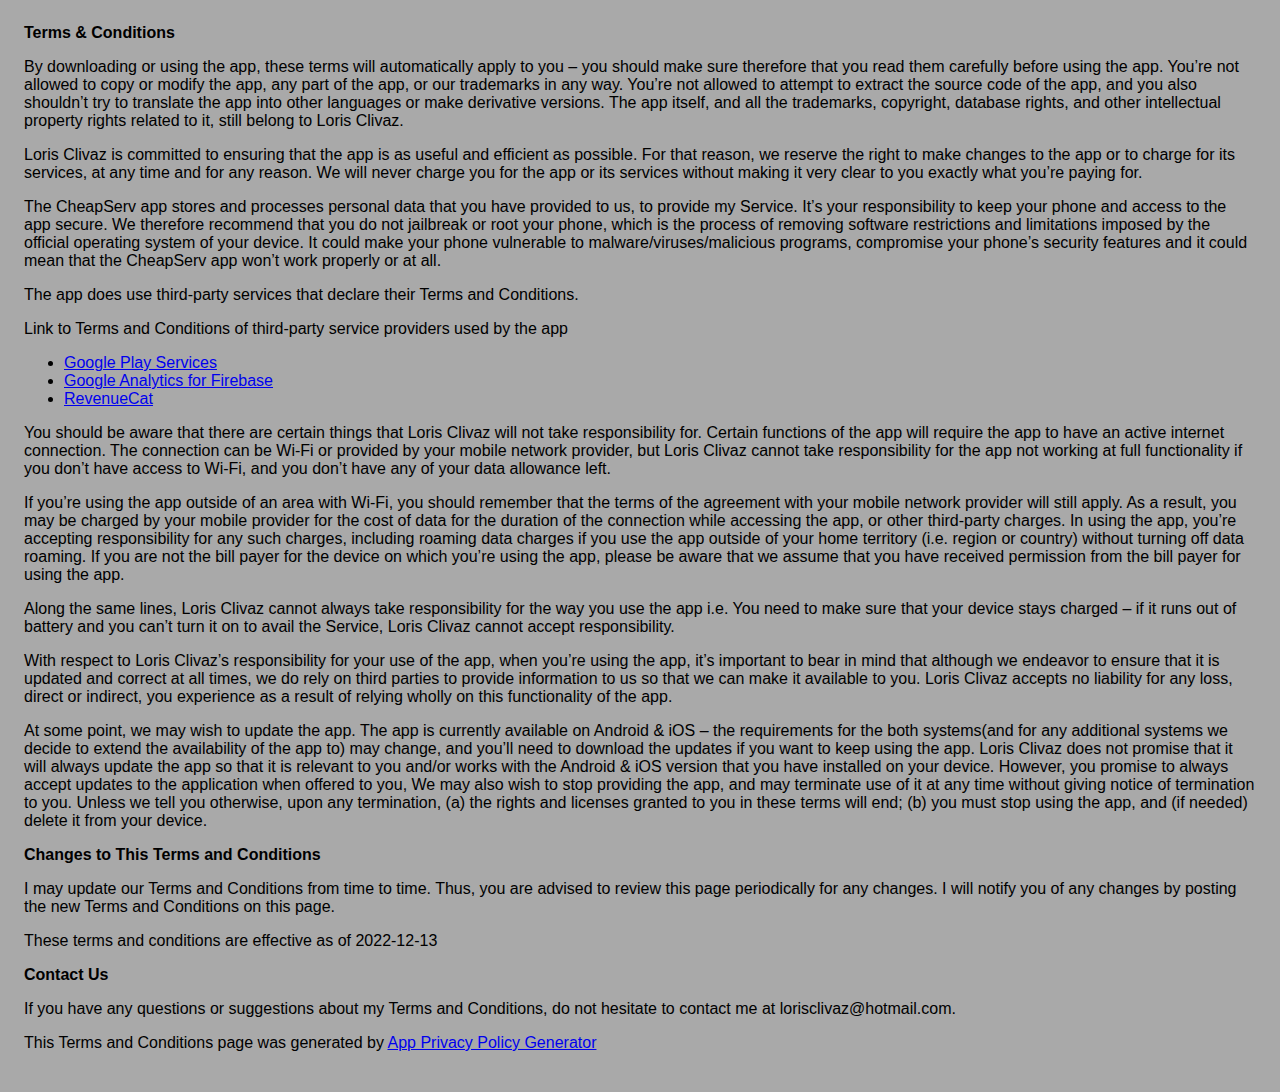
<file: public/conditionsGenerales.html>
<!DOCTYPE html>
<html>
<head>
  <meta charset='utf-8'>
  <meta name='viewport' content='width=device-width'>
  <title>Terms &amp; Conditions</title>
  <style> body { font-family: 'Helvetica Neue', Helvetica, Arial, sans-serif; padding:1em; } </style>
</head>
<body style="background-color: darkgray">
<strong>Terms &amp; Conditions</strong> <p>
  By downloading or using the app, these terms will
  automatically apply to you – you should make sure therefore
  that you read them carefully before using the app. You’re not
  allowed to copy or modify the app, any part of the app, or
  our trademarks in any way. You’re not allowed to attempt to
  extract the source code of the app, and you also shouldn’t try
  to translate the app into other languages or make derivative
  versions. The app itself, and all the trademarks, copyright,
  database rights, and other intellectual property rights related
  to it, still belong to Loris Clivaz.
</p> <p>
  Loris Clivaz is committed to ensuring that the app is
  as useful and efficient as possible. For that reason, we
  reserve the right to make changes to the app or to charge for
  its services, at any time and for any reason. We will never
  charge you for the app or its services without making it very
  clear to you exactly what you’re paying for.
</p> <p>
  The CheapServ app stores and processes personal data that
  you have provided to us, to provide my
  Service. It’s your responsibility to keep your phone and
  access to the app secure. We therefore recommend that you do
  not jailbreak or root your phone, which is the process of
  removing software restrictions and limitations imposed by the
  official operating system of your device. It could make your
  phone vulnerable to malware/viruses/malicious programs,
  compromise your phone’s security features and it could mean
  that the CheapServ app won’t work properly or at all.
</p> <div><p>
  The app does use third-party services that declare their
  Terms and Conditions.
</p> <p>
  Link to Terms and Conditions of third-party service
  providers used by the app
</p> <ul><li><a href="https://policies.google.com/terms" target="_blank" rel="noopener noreferrer">Google Play Services</a></li><!----><li><a href="https://firebase.google.com/terms/analytics" target="_blank" rel="noopener noreferrer">Google Analytics for Firebase</a></li><!----><!----><!----><!----><!----><!----><!----><!----><!----><!----><!----><!----><!----><!----><!----><!----><!----><!----><!----><!----><!----><!----><!----><!----><li><a href="https://www.revenuecat.com/terms" target="_blank" rel="noopener noreferrer">RevenueCat</a></li></ul></div> <p>
  You should be aware that there are certain things that
  Loris Clivaz will not take responsibility for. Certain
  functions of the app will require the app to have an active
  internet connection. The connection can be Wi-Fi or provided
  by your mobile network provider, but Loris Clivaz
  cannot take responsibility for the app not working at full
  functionality if you don’t have access to Wi-Fi, and you don’t
  have any of your data allowance left.
</p> <p></p> <p>
  If you’re using the app outside of an area with Wi-Fi, you
  should remember that the terms of the agreement with your
  mobile network provider will still apply. As a result, you may
  be charged by your mobile provider for the cost of data for
  the duration of the connection while accessing the app, or
  other third-party charges. In using the app, you’re accepting
  responsibility for any such charges, including roaming data
  charges if you use the app outside of your home territory
  (i.e. region or country) without turning off data roaming. If
  you are not the bill payer for the device on which you’re
  using the app, please be aware that we assume that you have
  received permission from the bill payer for using the app.
</p> <p>
  Along the same lines, Loris Clivaz cannot always take
  responsibility for the way you use the app i.e. You need to
  make sure that your device stays charged – if it runs out of
  battery and you can’t turn it on to avail the Service,
  Loris Clivaz cannot accept responsibility.
</p> <p>
  With respect to Loris Clivaz’s responsibility for your
  use of the app, when you’re using the app, it’s important to
  bear in mind that although we endeavor to ensure that it is
  updated and correct at all times, we do rely on third parties
  to provide information to us so that we can make it available
  to you. Loris Clivaz accepts no liability for any
  loss, direct or indirect, you experience as a result of
  relying wholly on this functionality of the app.
</p> <p>
  At some point, we may wish to update the app. The app is
  currently available on Android &amp; iOS – the requirements for the
  both systems(and for any additional systems we
  decide to extend the availability of the app to) may change,
  and you’ll need to download the updates if you want to keep
  using the app. Loris Clivaz does not promise that it
  will always update the app so that it is relevant to you
  and/or works with the Android &amp; iOS version that you have
  installed on your device. However, you promise to always
  accept updates to the application when offered to you, We may
  also wish to stop providing the app, and may terminate use of
  it at any time without giving notice of termination to you.
  Unless we tell you otherwise, upon any termination, (a) the
  rights and licenses granted to you in these terms will end;
  (b) you must stop using the app, and (if needed) delete it
  from your device.
</p> <p><strong>Changes to This Terms and Conditions</strong></p> <p>
  I may update our Terms and Conditions
  from time to time. Thus, you are advised to review this page
  periodically for any changes. I will
  notify you of any changes by posting the new Terms and
  Conditions on this page.
</p> <p>
  These terms and conditions are effective as of 2022-12-13
</p> <p><strong>Contact Us</strong></p> <p>
  If you have any questions or suggestions about my
  Terms and Conditions, do not hesitate to contact me
  at lorisclivaz@hotmail.com.
</p> <p>This Terms and Conditions page was generated by <a href="https://app-privacy-policy-generator.nisrulz.com/" target="_blank" rel="noopener noreferrer">App Privacy Policy Generator</a></p>
</body>
</html>
</file>
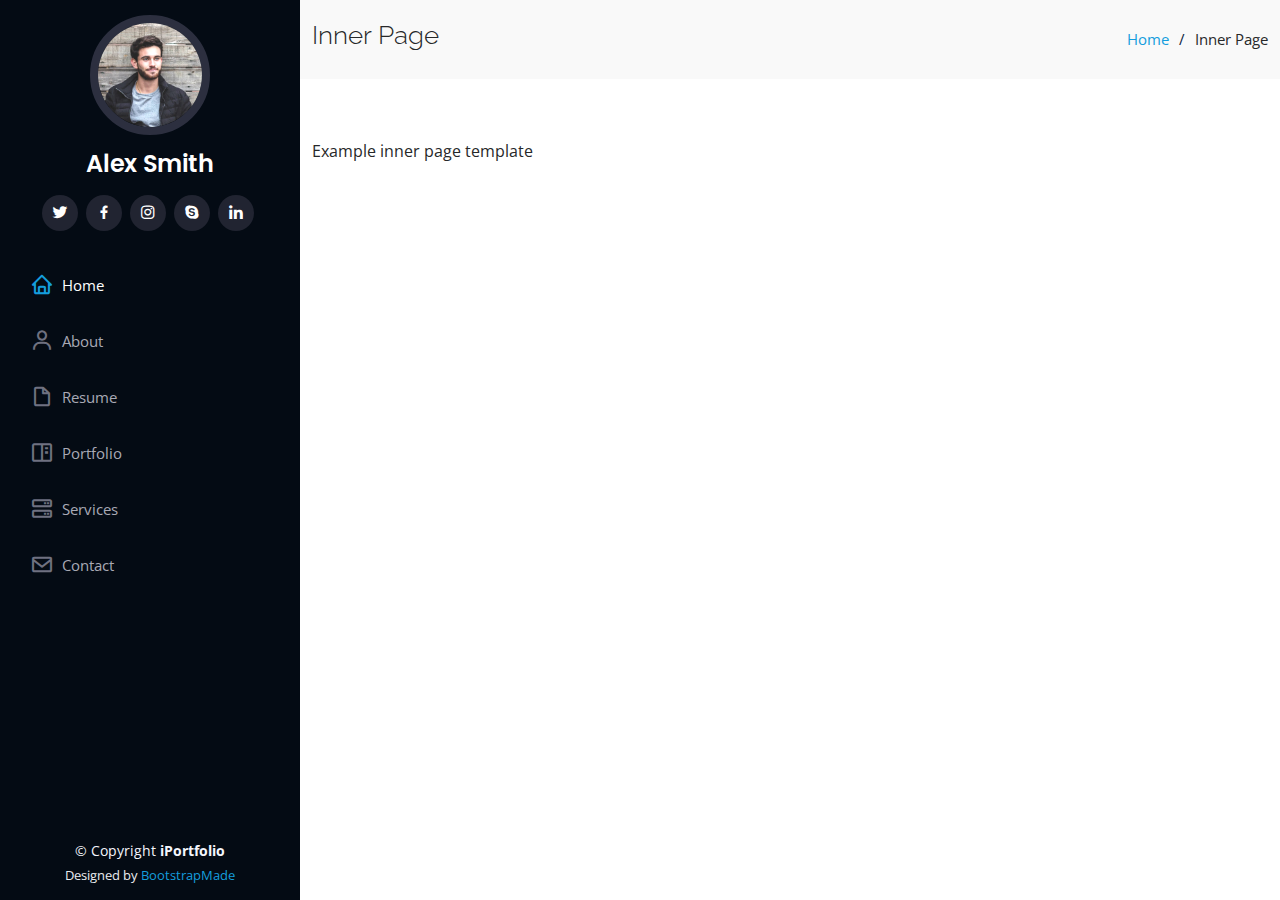
<file: public/inner-page.html>
<!DOCTYPE html>
<html lang="en">

<head>
  <meta charset="utf-8">
  <meta content="width=device-width, initial-scale=1.0" name="viewport">

  <title>Inner Page - iPortfolio Bootstrap Template</title>
  <meta content="" name="description">
  <meta content="" name="keywords">

  <!-- Favicons -->
  <link href="assets/img/favicon.png" rel="icon">
  <link href="assets/img/apple-touch-icon.png" rel="apple-touch-icon">

  <!-- Google Fonts -->
  <link href="https://fonts.googleapis.com/css?family=Open+Sans:300,300i,400,400i,600,600i,700,700i|Raleway:300,300i,400,400i,500,500i,600,600i,700,700i|Poppins:300,300i,400,400i,500,500i,600,600i,700,700i" rel="stylesheet">

  <!-- Vendor CSS Files -->
  <link href="assets/vendor/aos/aos.css" rel="stylesheet">
  <link href="assets/vendor/bootstrap/css/bootstrap.min.css" rel="stylesheet">
  <link href="assets/vendor/bootstrap-icons/bootstrap-icons.css" rel="stylesheet">
  <link href="assets/vendor/boxicons/css/boxicons.min.css" rel="stylesheet">
  <link href="assets/vendor/glightbox/css/glightbox.min.css" rel="stylesheet">
  <link href="assets/vendor/swiper/swiper-bundle.min.css" rel="stylesheet">

  <!-- Template Main CSS File -->
  <link href="assets/css/style.css" rel="stylesheet">

  <!-- =======================================================
  * Template Name: iPortfolio - v3.9.1
  * Template URL: https://bootstrapmade.com/iportfolio-bootstrap-portfolio-websites-template/
  * Author: BootstrapMade.com
  * License: https://bootstrapmade.com/license/
  ======================================================== -->
</head>

<body>

  <!-- ======= Mobile nav toggle button ======= -->
  <i class="bi bi-list mobile-nav-toggle d-xl-none"></i>

  <!-- ======= Header ======= -->
  <header id="header">
    <div class="d-flex flex-column">

      <div class="profile">
        <img src="assets/img/profile-img.jpg" alt="" class="img-fluid rounded-circle">
        <h1 class="text-light"><a href="index.html">Alex Smith</a></h1>
        <div class="social-links mt-3 text-center">
          <a href="#" class="twitter"><i class="bx bxl-twitter"></i></a>
          <a href="#" class="facebook"><i class="bx bxl-facebook"></i></a>
          <a href="#" class="instagram"><i class="bx bxl-instagram"></i></a>
          <a href="#" class="google-plus"><i class="bx bxl-skype"></i></a>
          <a href="#" class="linkedin"><i class="bx bxl-linkedin"></i></a>
        </div>
      </div>

      <nav id="navbar" class="nav-menu navbar">
        <ul>
          <li><a href="#hero" class="nav-link scrollto active"><i class="bx bx-home"></i> <span>Home</span></a></li>
          <li><a href="#about" class="nav-link scrollto"><i class="bx bx-user"></i> <span>About</span></a></li>
          <li><a href="#resume" class="nav-link scrollto"><i class="bx bx-file-blank"></i> <span>Resume</span></a></li>
          <li><a href="#portfolio" class="nav-link scrollto"><i class="bx bx-book-content"></i> <span>Portfolio</span></a></li>
          <li><a href="#services" class="nav-link scrollto"><i class="bx bx-server"></i> <span>Services</span></a></li>
          <li><a href="#contact" class="nav-link scrollto"><i class="bx bx-envelope"></i> <span>Contact</span></a></li>
        </ul>
      </nav><!-- .nav-menu -->
    </div>
  </header><!-- End Header -->

  <main id="main">

    <!-- ======= Breadcrumbs ======= -->
    <section class="breadcrumbs">
      <div class="container">

        <div class="d-flex justify-content-between align-items-center">
          <h2>Inner Page</h2>
          <ol>
            <li><a href="index.html">Home</a></li>
            <li>Inner Page</li>
          </ol>
        </div>

      </div>
    </section><!-- End Breadcrumbs -->

    <section class="inner-page">
      <div class="container">
        <p>
          Example inner page template
        </p>
      </div>
    </section>

  </main><!-- End #main -->

  <!-- ======= Footer ======= -->
  <footer id="footer">
    <div class="container">
      <div class="copyright">
        &copy; Copyright <strong><span>iPortfolio</span></strong>
      </div>
      <div class="credits">
        <!-- All the links in the footer should remain intact. -->
        <!-- You can delete the links only if you purchased the pro version. -->
        <!-- Licensing information: https://bootstrapmade.com/license/ -->
        <!-- Purchase the pro version with working PHP/AJAX contact form: https://bootstrapmade.com/iportfolio-bootstrap-portfolio-websites-template/ -->
        Designed by <a href="https://bootstrapmade.com/">BootstrapMade</a>
      </div>
    </div>
  </footer><!-- End  Footer -->

  <a href="#" class="back-to-top d-flex align-items-center justify-content-center"><i class="bi bi-arrow-up-short"></i></a>

  <!-- Vendor JS Files -->
  <script src="assets/vendor/purecounter/purecounter_vanilla.js"></script>
  <script src="assets/vendor/aos/aos.js"></script>
  <script src="assets/vendor/bootstrap/js/bootstrap.bundle.min.js"></script>
  <script src="assets/vendor/glightbox/js/glightbox.min.js"></script>
  <script src="assets/vendor/isotope-layout/isotope.pkgd.min.js"></script>
  <script src="assets/vendor/swiper/swiper-bundle.min.js"></script>
  <script src="assets/vendor/typed.js/typed.min.js"></script>
  <script src="assets/vendor/waypoints/noframework.waypoints.js"></script>
  <script src="assets/vendor/php-email-form/validate.js"></script>

  <!-- Template Main JS File -->
  <script src="assets/js/main.js"></script>

</body>

</html>
</file>
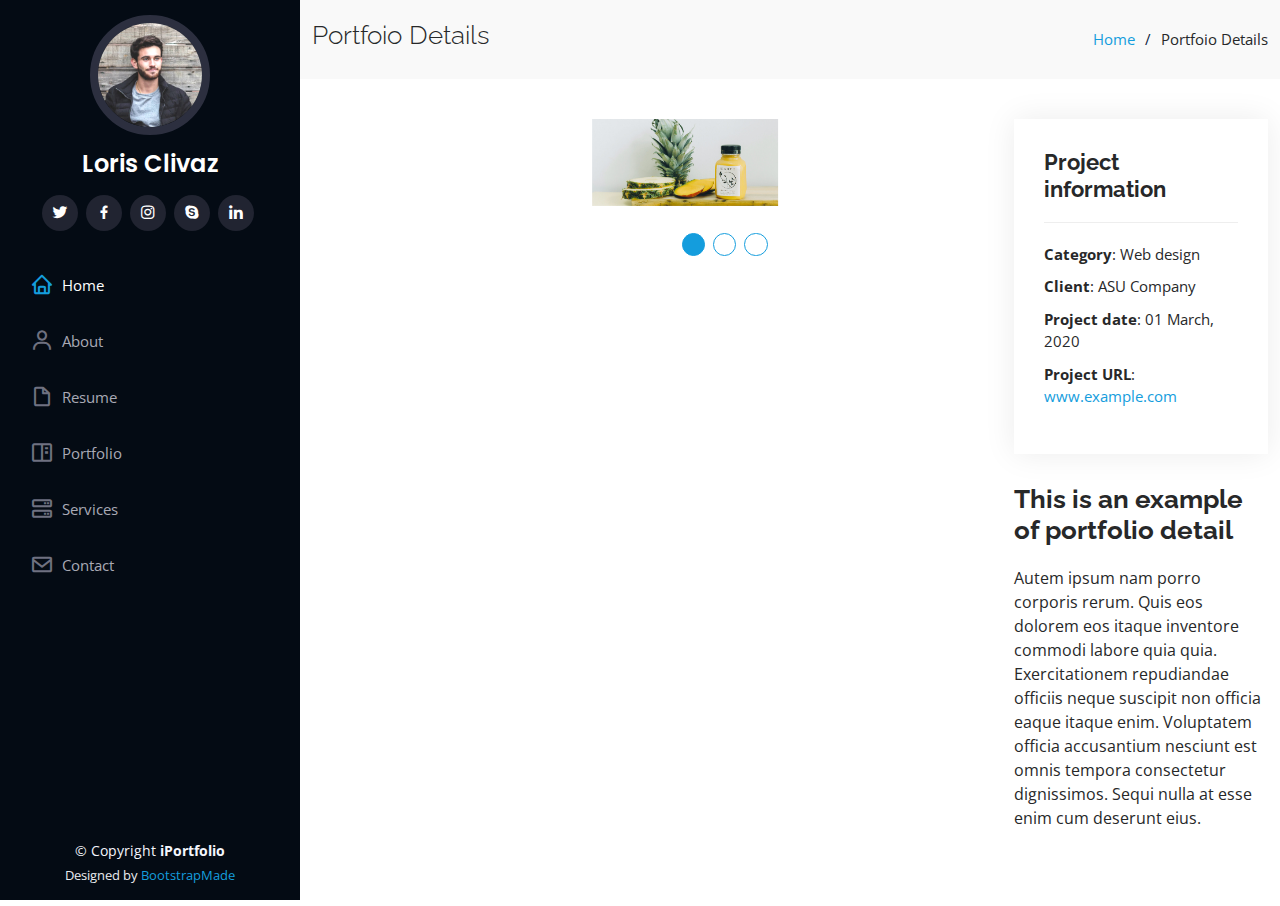
<file: public/portfolio-details.html>
<!DOCTYPE html>
<html lang="en">

<head>
  <meta charset="utf-8">
  <meta content="width=device-width, initial-scale=1.0" name="viewport">

  <title>Portfolio Details - iPortfolio Bootstrap Template</title>
  <meta content="" name="description">
  <meta content="" name="keywords">

  <!-- Favicons -->
  <link href="assets/img/favicon.png" rel="icon">
  <link href="assets/img/apple-touch-icon.png" rel="apple-touch-icon">

  <!-- Google Fonts -->
  <link href="https://fonts.googleapis.com/css?family=Open+Sans:300,300i,400,400i,600,600i,700,700i|Raleway:300,300i,400,400i,500,500i,600,600i,700,700i|Poppins:300,300i,400,400i,500,500i,600,600i,700,700i" rel="stylesheet">

  <!-- Vendor CSS Files -->
  <link href="assets/vendor/aos/aos.css" rel="stylesheet">
  <link href="assets/vendor/bootstrap/css/bootstrap.min.css" rel="stylesheet">
  <link href="assets/vendor/bootstrap-icons/bootstrap-icons.css" rel="stylesheet">
  <link href="assets/vendor/boxicons/css/boxicons.min.css" rel="stylesheet">
  <link href="assets/vendor/glightbox/css/glightbox.min.css" rel="stylesheet">
  <link href="assets/vendor/swiper/swiper-bundle.min.css" rel="stylesheet">

  <!-- Template Main CSS File -->
  <link href="assets/css/style.css" rel="stylesheet">

  <!-- =======================================================
  * Template Name: iPortfolio - v3.9.1
  * Template URL: https://bootstrapmade.com/iportfolio-bootstrap-portfolio-websites-template/
  * Author: BootstrapMade.com
  * License: https://bootstrapmade.com/license/
  ======================================================== -->
</head>

<body>

  <!-- ======= Mobile nav toggle button ======= -->
  <i class="bi bi-list mobile-nav-toggle d-xl-none"></i>

  <!-- ======= Header ======= -->
  <header id="header">
    <div class="d-flex flex-column">

      <div class="profile">
        <img src="assets/img/profile-img.jpg" alt="" class="img-fluid rounded-circle">
        <h1 class="text-light"><a href="index.html">Loris Clivaz</a></h1>
        <div class="social-links mt-3 text-center">
          <a href="#" class="twitter"><i class="bx bxl-twitter"></i></a>
          <a href="#" class="facebook"><i class="bx bxl-facebook"></i></a>
          <a href="#" class="instagram"><i class="bx bxl-instagram"></i></a>
          <a href="#" class="google-plus"><i class="bx bxl-skype"></i></a>
          <a href="#" class="linkedin"><i class="bx bxl-linkedin"></i></a>
        </div>
      </div>

      <nav id="navbar" class="nav-menu navbar">
        <ul>
          <li><a href="#hero" class="nav-link scrollto active"><i class="bx bx-home"></i> <span>Home</span></a></li>
          <li><a href="#about" class="nav-link scrollto"><i class="bx bx-user"></i> <span>About</span></a></li>
          <li><a href="#resume" class="nav-link scrollto"><i class="bx bx-file-blank"></i> <span>Resume</span></a></li>
          <li><a href="#portfolio" class="nav-link scrollto"><i class="bx bx-book-content"></i> <span>Portfolio</span></a></li>
          <li><a href="#services" class="nav-link scrollto"><i class="bx bx-server"></i> <span>Services</span></a></li>
          <li><a href="#contact" class="nav-link scrollto"><i class="bx bx-envelope"></i> <span>Contact</span></a></li>
        </ul>
      </nav><!-- .nav-menu -->
    </div>
  </header><!-- End Header -->

  <main id="main">

    <!-- ======= Breadcrumbs ======= -->
    <section id="breadcrumbs" class="breadcrumbs">
      <div class="container">

        <div class="d-flex justify-content-between align-items-center">
          <h2>Portfoio Details</h2>
          <ol>
            <li><a href="index.html">Home</a></li>
            <li>Portfoio Details</li>
          </ol>
        </div>

      </div>
    </section><!-- End Breadcrumbs -->

    <!-- ======= Portfolio Details Section ======= -->
    <section id="portfolio-details" class="portfolio-details">
      <div class="container">

        <div class="row gy-4">

          <div class="col-lg-8">
            <div class="portfolio-details-slider swiper">
              <div class="swiper-wrapper align-items-center">

                <div class="swiper-slide">
                  <img src="assets/img/portfolio/portfolio-details-1.jpg" alt="">
                </div>

                <div class="swiper-slide">
                  <img src="assets/img/portfolio/portfolio-details-2.jpg" alt="">
                </div>

                <div class="swiper-slide">
                  <img src="assets/img/portfolio/portfolio-details-3.jpg" alt="">
                </div>

              </div>
              <div class="swiper-pagination"></div>
            </div>
          </div>

          <div class="col-lg-4">
            <div class="portfolio-info">
              <h3>Project information</h3>
              <ul>
                <li><strong>Category</strong>: Web design</li>
                <li><strong>Client</strong>: ASU Company</li>
                <li><strong>Project date</strong>: 01 March, 2020</li>
                <li><strong>Project URL</strong>: <a href="#">www.example.com</a></li>
              </ul>
            </div>
            <div class="portfolio-description">
              <h2>This is an example of portfolio detail</h2>
              <p>
                Autem ipsum nam porro corporis rerum. Quis eos dolorem eos itaque inventore commodi labore quia quia. Exercitationem repudiandae officiis neque suscipit non officia eaque itaque enim. Voluptatem officia accusantium nesciunt est omnis tempora consectetur dignissimos. Sequi nulla at esse enim cum deserunt eius.
              </p>
            </div>
          </div>

        </div>

      </div>
    </section><!-- End Portfolio Details Section -->

  </main><!-- End #main -->

  <!-- ======= Footer ======= -->
  <footer id="footer">
    <div class="container">
      <div class="copyright">
        &copy; Copyright <strong><span>iPortfolio</span></strong>
      </div>
      <div class="credits">
        <!-- All the links in the footer should remain intact. -->
        <!-- You can delete the links only if you purchased the pro version. -->
        <!-- Licensing information: https://bootstrapmade.com/license/ -->
        <!-- Purchase the pro version with working PHP/AJAX contact form: https://bootstrapmade.com/iportfolio-bootstrap-portfolio-websites-template/ -->
        Designed by <a href="https://bootstrapmade.com/">BootstrapMade</a>
      </div>
    </div>
  </footer><!-- End  Footer -->

  <a href="#" class="back-to-top d-flex align-items-center justify-content-center"><i class="bi bi-arrow-up-short"></i></a>

  <!-- Vendor JS Files -->
  <script src="assets/vendor/purecounter/purecounter_vanilla.js"></script>
  <script src="assets/vendor/aos/aos.js"></script>
  <script src="assets/vendor/bootstrap/js/bootstrap.bundle.min.js"></script>
  <script src="assets/vendor/glightbox/js/glightbox.min.js"></script>
  <script src="assets/vendor/isotope-layout/isotope.pkgd.min.js"></script>
  <script src="assets/vendor/swiper/swiper-bundle.min.js"></script>
  <script src="assets/vendor/typed.js/typed.min.js"></script>
  <script src="assets/vendor/waypoints/noframework.waypoints.js"></script>
  <script src="assets/vendor/php-email-form/validate.js"></script>

  <!-- Template Main JS File -->
  <script src="assets/js/main.js"></script>

</body>

</html>
</file>
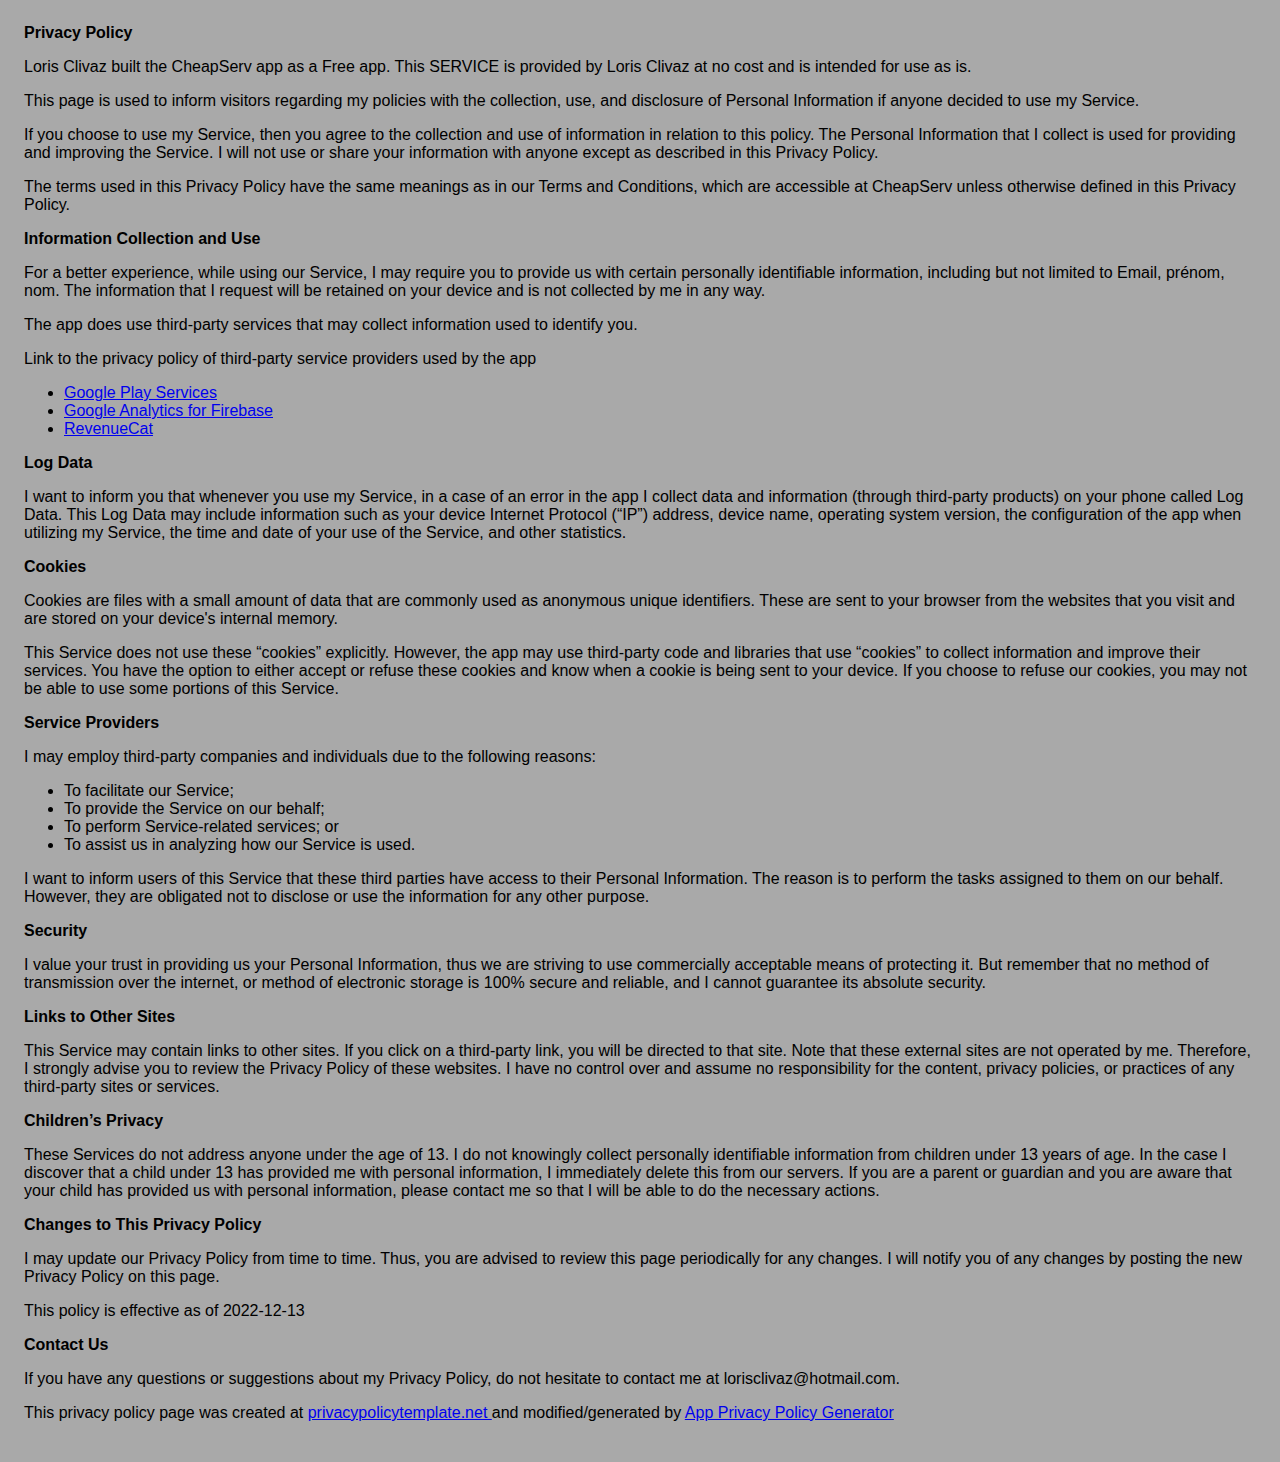
<file: public/privacy.html>
<!DOCTYPE html>
<html>
<head>
  <meta charset='utf-8'>
  <meta name='viewport' content='width=device-width'>
  <title>Privacy Policy</title>
  <style> body { font-family: 'Helvetica Neue', Helvetica, Arial, sans-serif; padding:1em; } </style>
</head>
<body style="background-color: darkgray">
<strong>Privacy Policy</strong> <p>
  Loris Clivaz built the CheapServ app as
  a Free app. This SERVICE is provided by
  Loris Clivaz at no cost and is intended for use as
  is.
</p> <p>
  This page is used to inform visitors regarding my
  policies with the collection, use, and disclosure of Personal
  Information if anyone decided to use my Service.
</p> <p>
  If you choose to use my Service, then you agree to
  the collection and use of information in relation to this
  policy. The Personal Information that I collect is
  used for providing and improving the Service. I will not use or share your information with
  anyone except as described in this Privacy Policy.
</p> <p>
  The terms used in this Privacy Policy have the same meanings
  as in our Terms and Conditions, which are accessible at
  CheapServ unless otherwise defined in this Privacy Policy.
</p> <p><strong>Information Collection and Use</strong></p> <p>
  For a better experience, while using our Service, I
  may require you to provide us with certain personally
  identifiable information, including but not limited to Email, prénom, nom. The information that
  I request will be retained on your device and is not collected by me in any way.
</p> <div><p>
  The app does use third-party services that may collect
  information used to identify you.
</p> <p>
  Link to the privacy policy of third-party service providers used
  by the app
</p> <ul><li><a href="https://www.google.com/policies/privacy/" target="_blank" rel="noopener noreferrer">Google Play Services</a></li><!----><li><a href="https://firebase.google.com/policies/analytics" target="_blank" rel="noopener noreferrer">Google Analytics for Firebase</a></li><!----><!----><!----><!----><!----><!----><!----><!----><!----><!----><!----><!----><!----><!----><!----><!----><!----><!----><!----><!----><!----><!----><!----><!----><li><a href="https://www.revenuecat.com/privacy" target="_blank" rel="noopener noreferrer">RevenueCat</a></li></ul></div> <p><strong>Log Data</strong></p> <p>
  I want to inform you that whenever you
  use my Service, in a case of an error in the app
  I collect data and information (through third-party
  products) on your phone called Log Data. This Log Data may
  include information such as your device Internet Protocol
  (“IP”) address, device name, operating system version, the
  configuration of the app when utilizing my Service,
  the time and date of your use of the Service, and other
  statistics.
</p> <p><strong>Cookies</strong></p> <p>
  Cookies are files with a small amount of data that are
  commonly used as anonymous unique identifiers. These are sent
  to your browser from the websites that you visit and are
  stored on your device's internal memory.
</p> <p>
  This Service does not use these “cookies” explicitly. However,
  the app may use third-party code and libraries that use
  “cookies” to collect information and improve their services.
  You have the option to either accept or refuse these cookies
  and know when a cookie is being sent to your device. If you
  choose to refuse our cookies, you may not be able to use some
  portions of this Service.
</p> <p><strong>Service Providers</strong></p> <p>
  I may employ third-party companies and
  individuals due to the following reasons:
</p> <ul><li>To facilitate our Service;</li> <li>To provide the Service on our behalf;</li> <li>To perform Service-related services; or</li> <li>To assist us in analyzing how our Service is used.</li></ul> <p>
  I want to inform users of this Service
  that these third parties have access to their Personal
  Information. The reason is to perform the tasks assigned to
  them on our behalf. However, they are obligated not to
  disclose or use the information for any other purpose.
</p> <p><strong>Security</strong></p> <p>
  I value your trust in providing us your
  Personal Information, thus we are striving to use commercially
  acceptable means of protecting it. But remember that no method
  of transmission over the internet, or method of electronic
  storage is 100% secure and reliable, and I cannot
  guarantee its absolute security.
</p> <p><strong>Links to Other Sites</strong></p> <p>
  This Service may contain links to other sites. If you click on
  a third-party link, you will be directed to that site. Note
  that these external sites are not operated by me.
  Therefore, I strongly advise you to review the
  Privacy Policy of these websites. I have
  no control over and assume no responsibility for the content,
  privacy policies, or practices of any third-party sites or
  services.
</p> <p><strong>Children’s Privacy</strong></p> <div><p>
  These Services do not address anyone under the age of 13.
  I do not knowingly collect personally
  identifiable information from children under 13 years of age. In the case
  I discover that a child under 13 has provided
  me with personal information, I immediately
  delete this from our servers. If you are a parent or guardian
  and you are aware that your child has provided us with
  personal information, please contact me so that
  I will be able to do the necessary actions.
</p></div> <!----> <p><strong>Changes to This Privacy Policy</strong></p> <p>
  I may update our Privacy Policy from
  time to time. Thus, you are advised to review this page
  periodically for any changes. I will
  notify you of any changes by posting the new Privacy Policy on
  this page.
</p> <p>This policy is effective as of 2022-12-13</p> <p><strong>Contact Us</strong></p> <p>
  If you have any questions or suggestions about my
  Privacy Policy, do not hesitate to contact me at lorisclivaz@hotmail.com.
</p> <p>This privacy policy page was created at <a href="https://privacypolicytemplate.net" target="_blank" rel="noopener noreferrer">privacypolicytemplate.net </a>and modified/generated by <a href="https://app-privacy-policy-generator.nisrulz.com/" target="_blank" rel="noopener noreferrer">App Privacy Policy Generator</a></p>
</body>
</html>
</file>
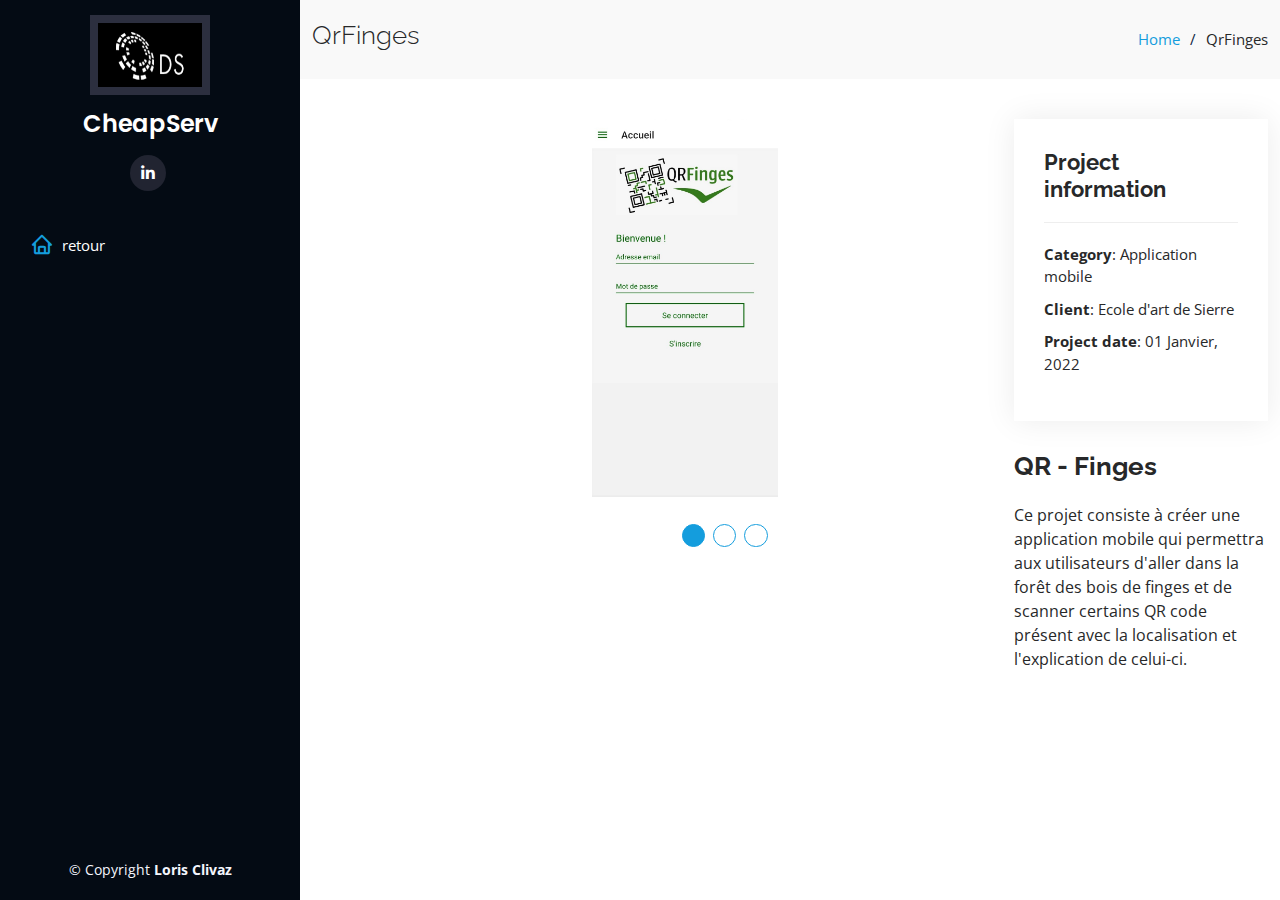
<file: public/QrFinges-details.html>
<!DOCTYPE html>
<html lang="en">

<head>
  <meta charset="utf-8">
  <meta content="width=device-width, initial-scale=1.0" name="viewport">

  <title>QrFinges</title>
  <meta content="" name="description">
  <meta content="" name="keywords">

  <!-- Favicons -->


  <!-- Google Fonts -->
  <link href="https://fonts.googleapis.com/css?family=Open+Sans:300,300i,400,400i,600,600i,700,700i|Raleway:300,300i,400,400i,500,500i,600,600i,700,700i|Poppins:300,300i,400,400i,500,500i,600,600i,700,700i" rel="stylesheet">

  <!-- Vendor CSS Files -->
  <link href="assets/vendor/aos/aos.css" rel="stylesheet">
  <link href="assets/vendor/bootstrap/css/bootstrap.min.css" rel="stylesheet">
  <link href="assets/vendor/bootstrap-icons/bootstrap-icons.css" rel="stylesheet">
  <link href="assets/vendor/boxicons/css/boxicons.min.css" rel="stylesheet">
  <link href="assets/vendor/glightbox/css/glightbox.min.css" rel="stylesheet">
  <link href="assets/vendor/swiper/swiper-bundle.min.css" rel="stylesheet">

  <!-- Template Main CSS File -->
  <link href="assets/css/style.css" rel="stylesheet">

  <!-- =======================================================
  * Template Name: iPortfolio - v3.9.1
  * Template URL: https://bootstrapmade.com/iportfolio-bootstrap-portfolio-websites-template/
  * Author: BootstrapMade.com
  * License: https://bootstrapmade.com/license/
  ======================================================== -->
</head>

<body>

<!-- ======= Mobile nav toggle button ======= -->
<i class="bi bi-list mobile-nav-toggle d-xl-none"></i>

<!-- ======= Header ======= -->
<header id="header">
  <div class="d-flex flex-column">

    <div class="profile">
      <img src="assets/img/DSLogo.png" width="100" height="80" >
      <h1 class="text-light"><a href="index.html">CheapServ</a></h1>
      <div class="social-links mt-3 text-center">

        <a href="https://ch.linkedin.com/in/lorisclivaz" class="linkedin"><i class="bx bxl-linkedin"></i></a>
      </div>
    </div>

    <nav id="navbar" class="nav-menu navbar">
      <ul>
        <li><a href="index.html" class="nav-link scrollto active"><i class="bx bx-home"></i> <span>retour</span></a></li>

      </ul>
    </nav><!-- .nav-menu -->
  </div>
</header><!-- End Header -->

<main id="main">

  <!-- ======= Breadcrumbs ======= -->
  <section id="breadcrumbs" class="breadcrumbs">
    <div class="container">

      <div class="d-flex justify-content-between align-items-center">
        <h2>QrFinges</h2>
        <ol>
          <li><a href="index.html">Home</a></li>
          <li>QrFinges</li>
        </ol>
      </div>

    </div>
  </section><!-- End Breadcrumbs -->

  <!-- ======= Portfolio Details Section ======= -->
  <section id="portfolio-details" class="portfolio-details">
    <div class="container">

      <div class="row gy-4">

        <div class="col-lg-8">
          <div class="portfolio-details-slider swiper">
            <div class="swiper-wrapper align-items-center">

              <div class="swiper-slide">
                <img src="assets/img/qrFinges/loginPage.jpeg" alt="">
              </div>

              <div class="swiper-slide">
                <img src="assets/img/qrFinges/accueilPage.jpeg" alt="">
              </div>

              <div class="swiper-slide">
                <img src="assets/img/qrFinges/menuPage.jpeg" alt="">
              </div>


            </div>
            <div class="swiper-pagination"></div>
          </div>
        </div>

        <div class="col-lg-4">
          <div class="portfolio-info">
            <h3>Project information</h3>
            <ul>
              <li><strong>Category</strong>: Application mobile</li>
              <li><strong>Client</strong>: Ecole d'art de Sierre</li>
              <li><strong>Project date</strong>: 01 Janvier, 2022</li>

            </ul>
          </div>
          <div class="portfolio-description">
            <h2>QR - Finges</h2>
            <p>
              Ce projet consiste à créer une application mobile qui permettra aux utilisateurs d'aller dans la forêt des bois de finges
              et de scanner certains QR code présent avec la localisation et l'explication de celui-ci.
            </p>
          </div>
        </div>

      </div>

    </div>
  </section><!-- End Portfolio Details Section -->

</main><!-- End #main -->

<!-- ======= Footer ======= -->
<footer id="footer">
  <div class="container">
    <div class="copyright">
      &copy; Copyright <strong><span>Loris Clivaz</span></strong>
    </div>
    <div class="credits">
      <!-- All the links in the footer should remain intact. -->
      <!-- You can delete the links only if you purchased the pro version. -->
      <!-- Licensing information: https://bootstrapmade.com/license/ -->
      <!-- Purchase the pro version with working PHP/AJAX contact form: https://bootstrapmade.com/iportfolio-bootstrap-portfolio-websites-template/ -->
    </div>
  </div>
</footer><!-- End  Footer -->

<a href="#" class="back-to-top d-flex align-items-center justify-content-center"><i class="bi bi-arrow-up-short"></i></a>

<!-- Vendor JS Files -->
<script src="assets/vendor/purecounter/purecounter_vanilla.js"></script>
<script src="assets/vendor/aos/aos.js"></script>
<script src="assets/vendor/bootstrap/js/bootstrap.bundle.min.js"></script>
<script src="assets/vendor/glightbox/js/glightbox.min.js"></script>
<script src="assets/vendor/isotope-layout/isotope.pkgd.min.js"></script>
<script src="assets/vendor/swiper/swiper-bundle.min.js"></script>
<script src="assets/vendor/typed.js/typed.min.js"></script>
<script src="assets/vendor/waypoints/noframework.waypoints.js"></script>
<script src="assets/vendor/php-email-form/validate.js"></script>

<!-- Template Main JS File -->
<script src="assets/js/main.js"></script>

</body>

</html>
</file>
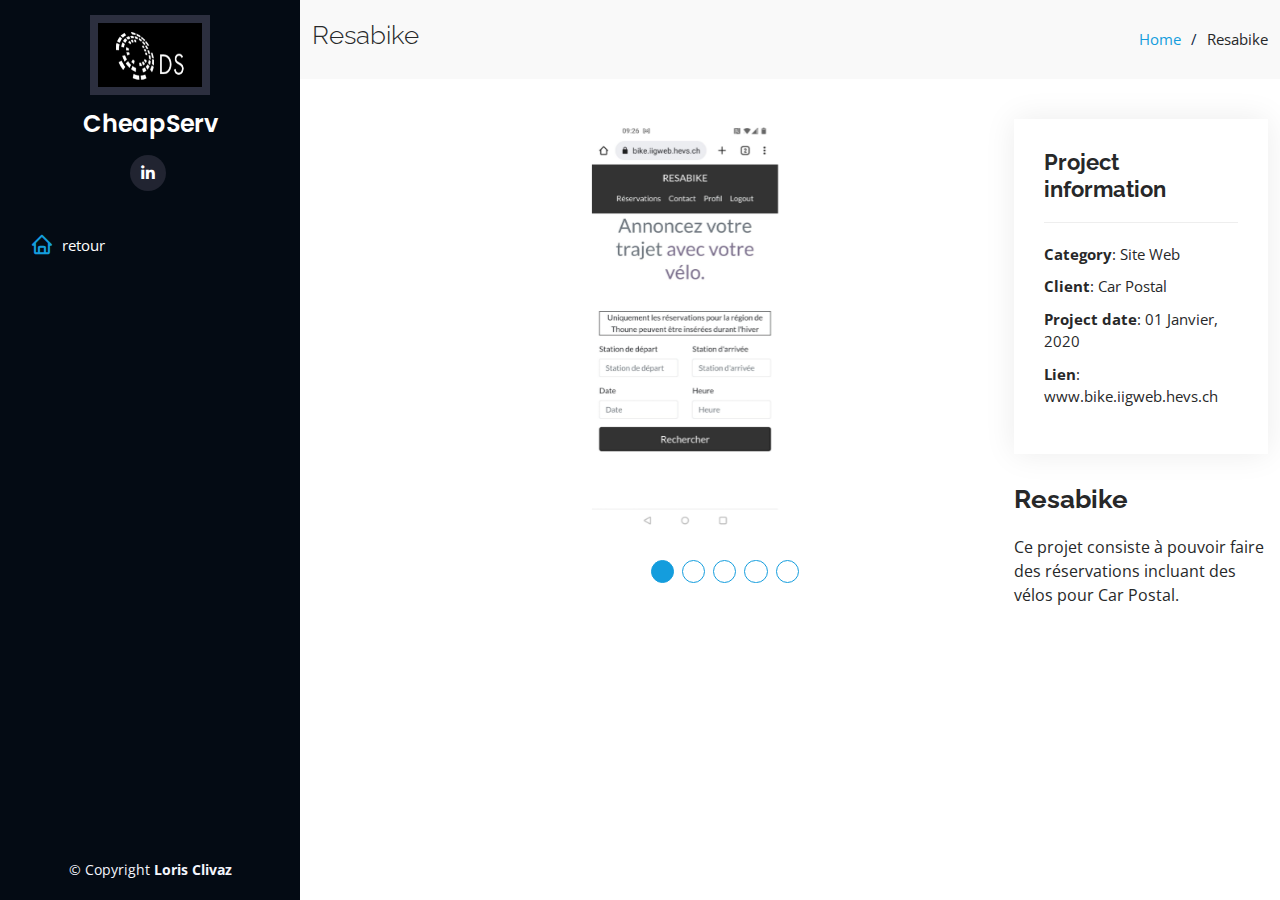
<file: public/Resabike-details.html>
<!DOCTYPE html>
<html lang="en">

<head>
  <meta charset="utf-8">
  <meta content="width=device-width, initial-scale=1.0" name="viewport">

  <title>Resabike</title>
  <meta content="" name="description">
  <meta content="" name="keywords">

  <!-- Favicons -->


  <!-- Google Fonts -->
  <link href="https://fonts.googleapis.com/css?family=Open+Sans:300,300i,400,400i,600,600i,700,700i|Raleway:300,300i,400,400i,500,500i,600,600i,700,700i|Poppins:300,300i,400,400i,500,500i,600,600i,700,700i" rel="stylesheet">

  <!-- Vendor CSS Files -->
  <link href="assets/vendor/aos/aos.css" rel="stylesheet">
  <link href="assets/vendor/bootstrap/css/bootstrap.min.css" rel="stylesheet">
  <link href="assets/vendor/bootstrap-icons/bootstrap-icons.css" rel="stylesheet">
  <link href="assets/vendor/boxicons/css/boxicons.min.css" rel="stylesheet">
  <link href="assets/vendor/glightbox/css/glightbox.min.css" rel="stylesheet">
  <link href="assets/vendor/swiper/swiper-bundle.min.css" rel="stylesheet">

  <!-- Template Main CSS File -->
  <link href="assets/css/style.css" rel="stylesheet">

  <!-- =======================================================
  * Template Name: iPortfolio - v3.9.1
  * Template URL: https://bootstrapmade.com/iportfolio-bootstrap-portfolio-websites-template/
  * Author: BootstrapMade.com
  * License: https://bootstrapmade.com/license/
  ======================================================== -->
</head>

<body>

<!-- ======= Mobile nav toggle button ======= -->
<i class="bi bi-list mobile-nav-toggle d-xl-none"></i>

<!-- ======= Header ======= -->
<header id="header">
  <div class="d-flex flex-column">

    <div class="profile">
      <img src="assets/img/DSLogo.png" width="100" height="80" >
      <h1 class="text-light"><a href="index.html">CheapServ</a></h1>
      <div class="social-links mt-3 text-center">

        <a href="https://ch.linkedin.com/in/lorisclivaz" class="linkedin"><i class="bx bxl-linkedin"></i></a>
      </div>
    </div>

    <nav id="navbar" class="nav-menu navbar">
      <ul>
        <li><a href="index.html" class="nav-link scrollto active"><i class="bx bx-home"></i> <span>retour</span></a></li>

      </ul>
    </nav><!-- .nav-menu -->
  </div>
</header><!-- End Header -->

<main id="main">

  <!-- ======= Breadcrumbs ======= -->
  <section id="breadcrumbs" class="breadcrumbs">
    <div class="container">

      <div class="d-flex justify-content-between align-items-center">
        <h2>Resabike</h2>
        <ol>
          <li><a href="index.html">Home</a></li>
          <li>Resabike</li>
        </ol>
      </div>

    </div>
  </section><!-- End Breadcrumbs -->

  <!-- ======= Portfolio Details Section ======= -->
  <section id="portfolio-details" class="portfolio-details">
    <div class="container">

      <div class="row gy-4">

        <div class="col-lg-8">
          <div class="portfolio-details-slider swiper">
            <div class="swiper-wrapper align-items-center">

              <div class="swiper-slide">
                <img src="assets/img/Resabike/Res6.jpeg" alt="">
              </div>

              <div class="swiper-slide">
                <img src="assets/img/Resabike/Res1.jpeg" alt="">
              </div>

              <div class="swiper-slide">
                <img src="assets/img/Resabike/Res2.jpeg" alt="">
              </div>

              <div class="swiper-slide">
                <img src="assets/img/Resabike/Res3.jpeg" alt="">
              </div>

              <div class="swiper-slide">
                <img src="assets/img/Resabike/Res4.jpeg" alt="">
              </div>


            </div>
            <div class="swiper-pagination"></div>
          </div>
        </div>

        <div class="col-lg-4">
          <div class="portfolio-info">
            <h3>Project information</h3>
            <ul>
              <li><strong>Category</strong>: Site Web</li>
              <li><strong>Client</strong>: Car Postal</li>
              <li><strong>Project date</strong>: 01 Janvier, 2020</li>
              <li><strong>Lien</strong>:  www.bike.iigweb.hevs.ch</i></a></li>


            </ul>
          </div>
          <div class="portfolio-description">
            <h2>Resabike</h2>
            <p>
              Ce projet consiste à pouvoir faire des réservations incluant des vélos pour Car Postal.
            </p>
          </div>
        </div>

      </div>

    </div>
  </section><!-- End Portfolio Details Section -->

</main><!-- End #main -->

<!-- ======= Footer ======= -->
<footer id="footer">
  <div class="container">
    <div class="copyright">
      &copy; Copyright <strong><span>Loris Clivaz</span></strong>
    </div>
    <div class="credits">
      <!-- All the links in the footer should remain intact. -->
      <!-- You can delete the links only if you purchased the pro version. -->
      <!-- Licensing information: https://bootstrapmade.com/license/ -->
      <!-- Purchase the pro version with working PHP/AJAX contact form: https://bootstrapmade.com/iportfolio-bootstrap-portfolio-websites-template/ -->
    </div>
  </div>
</footer><!-- End  Footer -->

<a href="#" class="back-to-top d-flex align-items-center justify-content-center"><i class="bi bi-arrow-up-short"></i></a>

<!-- Vendor JS Files -->
<script src="assets/vendor/purecounter/purecounter_vanilla.js"></script>
<script src="assets/vendor/aos/aos.js"></script>
<script src="assets/vendor/bootstrap/js/bootstrap.bundle.min.js"></script>
<script src="assets/vendor/glightbox/js/glightbox.min.js"></script>
<script src="assets/vendor/isotope-layout/isotope.pkgd.min.js"></script>
<script src="assets/vendor/swiper/swiper-bundle.min.js"></script>
<script src="assets/vendor/typed.js/typed.min.js"></script>
<script src="assets/vendor/waypoints/noframework.waypoints.js"></script>
<script src="assets/vendor/php-email-form/validate.js"></script>

<!-- Template Main JS File -->
<script src="assets/js/main.js"></script>

</body>

</html>
</file>
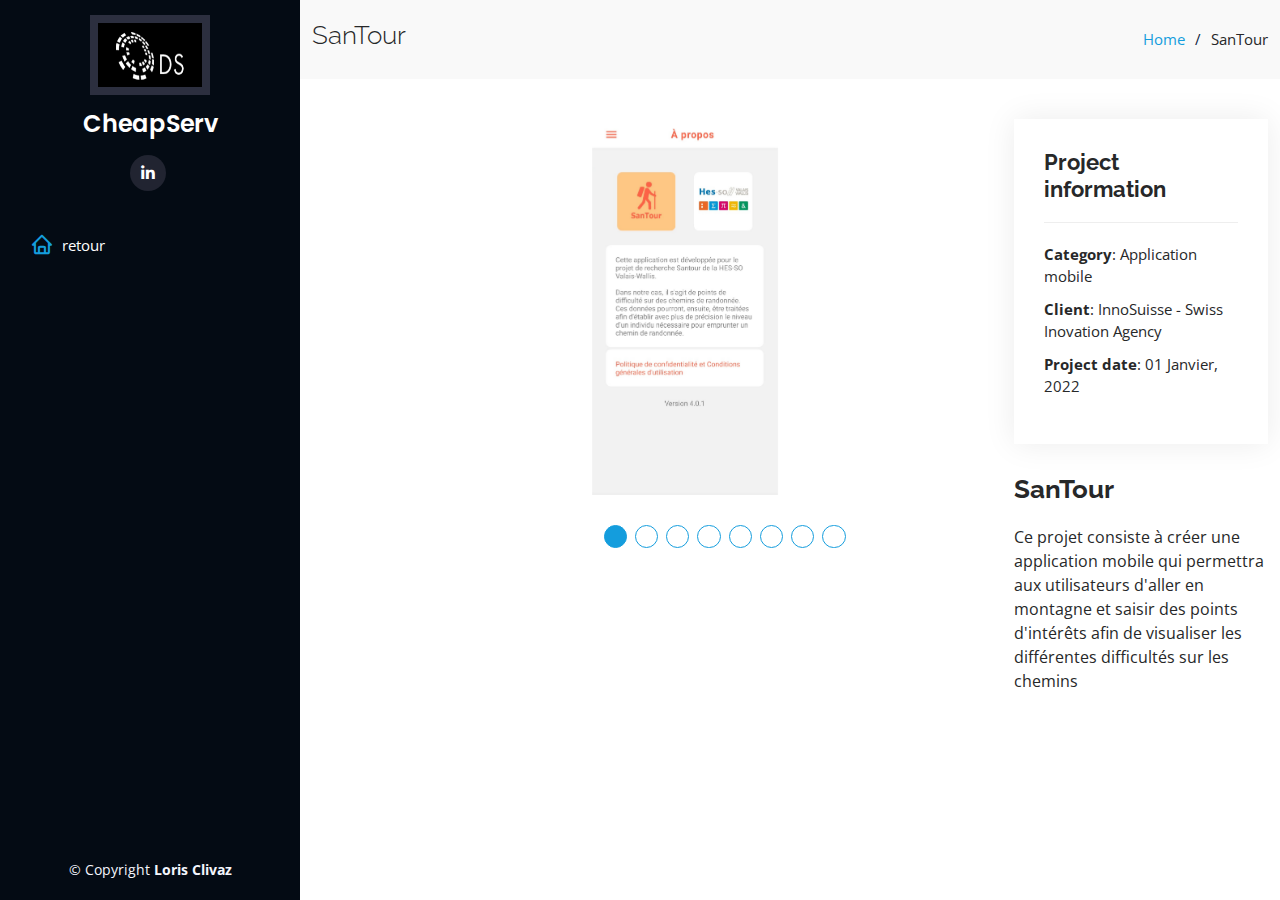
<file: public/SanTour-details.html>
<!DOCTYPE html>
<html lang="en">

<head>
  <meta charset="utf-8">
  <meta content="width=device-width, initial-scale=1.0" name="viewport">

  <title>QrFinges</title>
  <meta content="" name="description">
  <meta content="" name="keywords">

  <!-- Favicons -->


  <!-- Google Fonts -->
  <link href="https://fonts.googleapis.com/css?family=Open+Sans:300,300i,400,400i,600,600i,700,700i|Raleway:300,300i,400,400i,500,500i,600,600i,700,700i|Poppins:300,300i,400,400i,500,500i,600,600i,700,700i" rel="stylesheet">

  <!-- Vendor CSS Files -->
  <link href="assets/vendor/aos/aos.css" rel="stylesheet">
  <link href="assets/vendor/bootstrap/css/bootstrap.min.css" rel="stylesheet">
  <link href="assets/vendor/bootstrap-icons/bootstrap-icons.css" rel="stylesheet">
  <link href="assets/vendor/boxicons/css/boxicons.min.css" rel="stylesheet">
  <link href="assets/vendor/glightbox/css/glightbox.min.css" rel="stylesheet">
  <link href="assets/vendor/swiper/swiper-bundle.min.css" rel="stylesheet">

  <!-- Template Main CSS File -->
  <link href="assets/css/style.css" rel="stylesheet">

  <!-- =======================================================
  * Template Name: iPortfolio - v3.9.1
  * Template URL: https://bootstrapmade.com/iportfolio-bootstrap-portfolio-websites-template/
  * Author: BootstrapMade.com
  * License: https://bootstrapmade.com/license/
  ======================================================== -->
</head>

<body>

<!-- ======= Mobile nav toggle button ======= -->
<i class="bi bi-list mobile-nav-toggle d-xl-none"></i>

<!-- ======= Header ======= -->
<header id="header">
  <div class="d-flex flex-column">

    <div class="profile">
      <img src="assets/img/DSLogo.png" width="100" height="80" >
      <h1 class="text-light"><a href="index.html">CheapServ</a></h1>
      <div class="social-links mt-3 text-center">

        <a href="https://ch.linkedin.com/in/lorisclivaz" class="linkedin"><i class="bx bxl-linkedin"></i></a>
      </div>
    </div>

    <nav id="navbar" class="nav-menu navbar">
      <ul>
        <li><a href="index.html" class="nav-link scrollto active"><i class="bx bx-home"></i> <span>retour</span></a></li>

      </ul>
    </nav><!-- .nav-menu -->
  </div>
</header><!-- End Header -->

<main id="main">

  <!-- ======= Breadcrumbs ======= -->
  <section id="breadcrumbs" class="breadcrumbs">
    <div class="container">

      <div class="d-flex justify-content-between align-items-center">
        <h2>SanTour</h2>
        <ol>
          <li><a href="index.html">Home</a></li>
          <li>SanTour</li>
        </ol>
      </div>

    </div>
  </section><!-- End Breadcrumbs -->

  <!-- ======= Portfolio Details Section ======= -->
  <section id="portfolio-details" class="portfolio-details">
    <div class="container">

      <div class="row gy-4">

        <div class="col-lg-8">
          <div class="portfolio-details-slider swiper">
            <div class="swiper-wrapper align-items-center">

              <div class="swiper-slide">
                <img src="assets/img/SanTour/aproposPage.jpeg" alt="">
              </div>

              <div class="swiper-slide">
                <img src="assets/img/SanTour/enregistrementPage.jpeg" alt="">
              </div>

              <div class="swiper-slide">
                <img src="assets/img/SanTour/loginPage.jpeg" alt="">
              </div>

              <div class="swiper-slide">
                <img src="assets/img/SanTour/mesMissions.jpeg" alt="">
              </div>

              <div class="swiper-slide">
                <img src="assets/img/SanTour/mesPodsPage.jpeg" alt="">
              </div>

              <div class="swiper-slide">
                <img src="assets/img/SanTour/missionPage.jpeg" alt="">
              </div>

              <div class="swiper-slide">
                <img src="assets/img/SanTour/nouveauPodpage.jpeg" alt="">
              </div>

              <div class="swiper-slide">
                <img src="assets/img/SanTour/securitePage.jpeg" alt="">
              </div>

            </div>
            <div class="swiper-pagination"></div>
          </div>
        </div>

        <div class="col-lg-4">
          <div class="portfolio-info">
            <h3>Project information</h3>
            <ul>
              <li><strong>Category</strong>: Application mobile</li>
              <li><strong>Client</strong>: InnoSuisse - Swiss Inovation Agency</li>
              <li><strong>Project date</strong>: 01 Janvier, 2022</li>

            </ul>
          </div>
          <div class="portfolio-description">
            <h2>SanTour</h2>
            <p>
              Ce projet consiste à créer une application mobile qui permettra aux utilisateurs d'aller en montagne et saisir des points d'intérêts
              afin de visualiser les différentes difficultés sur les chemins
            </p>
          </div>
        </div>

      </div>

    </div>
  </section><!-- End Portfolio Details Section -->

</main><!-- End #main -->

<!-- ======= Footer ======= -->
<footer id="footer">
  <div class="container">
    <div class="copyright">
      &copy; Copyright <strong><span>Loris Clivaz</span></strong>
    </div>
    <div class="credits">
      <!-- All the links in the footer should remain intact. -->
      <!-- You can delete the links only if you purchased the pro version. -->
      <!-- Licensing information: https://bootstrapmade.com/license/ -->
      <!-- Purchase the pro version with working PHP/AJAX contact form: https://bootstrapmade.com/iportfolio-bootstrap-portfolio-websites-template/ -->
    </div>
  </div>
</footer><!-- End  Footer -->

<a href="#" class="back-to-top d-flex align-items-center justify-content-center"><i class="bi bi-arrow-up-short"></i></a>

<!-- Vendor JS Files -->
<script src="assets/vendor/purecounter/purecounter_vanilla.js"></script>
<script src="assets/vendor/aos/aos.js"></script>
<script src="assets/vendor/bootstrap/js/bootstrap.bundle.min.js"></script>
<script src="assets/vendor/glightbox/js/glightbox.min.js"></script>
<script src="assets/vendor/isotope-layout/isotope.pkgd.min.js"></script>
<script src="assets/vendor/swiper/swiper-bundle.min.js"></script>
<script src="assets/vendor/typed.js/typed.min.js"></script>
<script src="assets/vendor/waypoints/noframework.waypoints.js"></script>
<script src="assets/vendor/php-email-form/validate.js"></script>

<!-- Template Main JS File -->
<script src="assets/js/main.js"></script>

</body>

</html>
</file>
<file: public/assets/css/style.css>
/**
* Template Name: iPortfolio - v3.9.1
* Template URL: https://bootstrapmade.com/iportfolio-bootstrap-portfolio-websites-template/
* Author: BootstrapMade.com
* License: https://bootstrapmade.com/license/
*/

/*--------------------------------------------------------------
# General
--------------------------------------------------------------*/
body {
  font-family: "Open Sans", sans-serif;
  color: #272829;
}

a {
  color: #149ddd;
  text-decoration: none;
}

a:hover {
  color: #37b3ed;
  text-decoration: none;
}

h1,
h2,
h3,
h4,
h5,
h6 {
  font-family: "Raleway", sans-serif;
}

/*--------------------------------------------------------------
# Back to top button
--------------------------------------------------------------*/
.back-to-top {
  position: fixed;
  visibility: hidden;
  opacity: 0;
  right: 15px;
  bottom: 15px;
  z-index: 996;
  background: #149ddd;
  width: 40px;
  height: 40px;
  border-radius: 50px;
  transition: all 0.4s;
}

.back-to-top i {
  font-size: 28px;
  color: #fff;
  line-height: 0;
}

.back-to-top:hover {
  background: #2eafec;
  color: #fff;
}

.back-to-top.active {
  visibility: visible;
  opacity: 1;
}

/*--------------------------------------------------------------
# Header
--------------------------------------------------------------*/
#header {
  position: fixed;
  top: 0;
  left: 0;
  bottom: 0;
  width: 300px;
  transition: all ease-in-out 0.5s;
  z-index: 9997;
  transition: all 0.5s;
  padding: 0 15px;
  background: #040b14;
  overflow-y: auto;
}

#header .profile img {
  margin: 15px auto;
  display: block;
  width: 120px;
  border: 8px solid #2c2f3f;
}

#header .profile h1 {
  font-size: 24px;
  margin: 0;
  padding: 0;
  font-weight: 600;
  -moz-text-align-last: center;
  text-align-last: center;
  font-family: "Poppins", sans-serif;
}

#header .profile h1 a,
#header .profile h1 a:hover {
  color: #fff;
  text-decoration: none;
}

#header .profile .social-links a {
  font-size: 18px;
  display: inline-block;
  background: #212431;
  color: #fff;
  line-height: 1;
  padding: 8px 0;
  margin-right: 4px;
  border-radius: 50%;
  text-align: center;
  width: 36px;
  height: 36px;
  transition: 0.3s;
}

#header .profile .social-links a:hover {
  background: #149ddd;
  color: #fff;
  text-decoration: none;
}

#main {
  margin-left: 300px;
}

@media (max-width: 1199px) {
  #header {
    left: -300px;
  }

  #main {
    margin-left: 0;
  }
}

/*--------------------------------------------------------------
# Navigation Menu
--------------------------------------------------------------*/
/* Desktop Navigation */

/* width */
::-webkit-scrollbar {
  width: 20px;
}

/* Track */
::-webkit-scrollbar-track {
  box-shadow: inset 0 0 5px grey;
  border-radius: 10px;
}

/* Handle */
::-webkit-scrollbar-thumb {
  background: white;
  border-radius: 10px;
}

.nav-menu {
  padding: 30px 0 0 0;
  overflow-y: scroll !important;
  max-height: 400px !important;
}

.nav-menu * {
  margin: 0;
  padding: 0;
  list-style: none;
}

.nav-menu>ul>li {
  position: relative;
  white-space: nowrap;
}

.nav-menu a,
.nav-menu a:focus {
  display: flex;
  align-items: center;
  color: #a8a9b4;
  padding: 12px 15px;
  margin-bottom: 8px;
  transition: 0.3s;
  font-size: 15px;
}

.nav-menu a i,
.nav-menu a:focus i {
  font-size: 24px;
  padding-right: 8px;
  color: #6f7180;
}

.nav-menu a:hover,
.nav-menu .active,
.nav-menu .active:focus,
.nav-menu li:hover>a {
  text-decoration: none;
  color: #fff;
}

.nav-menu a:hover i,
.nav-menu .active i,
.nav-menu .active:focus i,
.nav-menu li:hover>a i {
  color: #149ddd;
}

/* Mobile Navigation */
.mobile-nav-toggle {
  position: fixed;
  right: 15px;
  top: 15px;
  z-index: 9998;
  border: 0;
  font-size: 24px;
  transition: all 0.4s;
  outline: none !important;
  background-color: #149ddd;
  color: #fff;
  width: 40px;
  height: 40px;
  display: inline-flex;
  align-items: center;
  justify-content: center;
  line-height: 0;
  border-radius: 50px;
  cursor: pointer;
}

.mobile-nav-active {
  overflow: hidden;
}

.mobile-nav-active #header {
  left: 0;
}

/*--------------------------------------------------------------
# Hero Section
--------------------------------------------------------------*/
#hero {
  width: 100%;
  height: 100vh;
  background: url("../img/hero-bg.jpg") top center;
  background-size: cover;
}

#hero:before {
  content: "";
  background: rgba(5, 13, 24, 0.3);
  position: absolute;
  bottom: 0;
  top: 0;
  left: 0;
  right: 0;
  z-index: 1;
}

#hero .hero-container {
  position: relative;
  z-index: 2;
  min-width: 300px;
}

#hero h1 {
  margin: 0 0 10px 0;
  font-size: 64px;
  font-weight: 700;
  line-height: 56px;
  color: #fff;
}

#hero p {
  color: #fff;
  margin-bottom: 50px;
  font-size: 26px;
  font-family: "Poppins", sans-serif;
}

#hero p span {
  color: #fff;
  padding-bottom: 4px;
  letter-spacing: 1px;
  border-bottom: 3px solid #149ddd;
}

@media (min-width: 1024px) {
  #hero {
    background-attachment: fixed;
  }
}

@media (max-width: 768px) {
  #hero h1 {
    font-size: 28px;
    line-height: 36px;
  }

  #hero h2 {
    font-size: 18px;
    line-height: 24px;
    margin-bottom: 30px;
  }
}

/*--------------------------------------------------------------
# Sections General
--------------------------------------------------------------*/
section {
  padding: 60px 0;
  overflow: hidden;
}

.section-bg {
  background: #f5f8fd;
}

.section-title {
  padding-bottom: 30px;
}

.section-title h2 {
  font-size: 32px;
  font-weight: bold;
  margin-bottom: 20px;
  padding-bottom: 20px;
  position: relative;
  color: #173b6c;
}

.section-title h2::after {
  content: "";
  position: absolute;
  display: block;
  width: 50px;
  height: 3px;
  background: #149ddd;
  bottom: 0;
  left: 0;
}

.section-title p {
  margin-bottom: 0;
}

/*--------------------------------------------------------------
# About
--------------------------------------------------------------*/
.about .content h3 {
  font-weight: 700;
  font-size: 26px;
  color: #173b6c;
}

.about .content ul {
  list-style: none;
  padding: 0;
}

.about .content ul li {
  margin-bottom: 20px;
  display: flex;
  align-items: center;
}

.about .content ul strong {
  margin-right: 10px;
}

.about .content ul i {
  font-size: 16px;
  margin-right: 5px;
  color: #149ddd;
  line-height: 0;
}

.about .content p:last-child {
  margin-bottom: 0;
}

/*--------------------------------------------------------------
# Facts
--------------------------------------------------------------*/
.facts {
  padding-bottom: 30px;
}

.facts .count-box {
  padding: 30px;
  width: 100%;
}

.facts .count-box i {
  display: block;
  font-size: 44px;
  color: #149ddd;
  float: left;
  line-height: 0;
}

.facts .count-box span {
  font-size: 48px;
  line-height: 40px;
  display: block;
  font-weight: 700;
  color: #050d18;
  margin-left: 60px;
}

.facts .count-box p {
  padding: 15px 0 0 0;
  margin: 0 0 0 60px;
  font-family: "Raleway", sans-serif;
  font-size: 14px;
  color: #122f57;
}

.facts .count-box a {
  font-weight: 600;
  display: block;
  margin-top: 20px;
  color: #122f57;
  font-size: 15px;
  font-family: "Poppins", sans-serif;
  transition: ease-in-out 0.3s;
}

.facts .count-box a:hover {
  color: #1f5297;
}

/*--------------------------------------------------------------
# Akills
--------------------------------------------------------------*/
.skills .progress {
  height: 60px;
  display: block;
  background: none;
  border-radius: 0;
}

.skills .progress .skill {
  padding: 0;
  margin: 0 0 6px 0;
  text-transform: uppercase;
  display: block;
  font-weight: 600;
  font-family: "Poppins", sans-serif;
  color: #050d18;
}

.skills .progress .skill .val {
  float: right;
  font-style: normal;
}

.skills .progress-bar-wrap {
  background: #dce8f8;
  height: 10px;
}

.skills .progress-bar {
  width: 1px;
  height: 10px;
  transition: 0.9s;
  background-color: #149ddd;
}

/*--------------------------------------------------------------
# Resume
--------------------------------------------------------------*/
.resume .resume-title {
  font-size: 26px;
  font-weight: 700;
  margin-top: 20px;
  margin-bottom: 20px;
  color: #050d18;
}

.resume .resume-item {
  padding: 0 0 20px 20px;
  margin-top: -2px;
  border-left: 2px solid #1f5297;
  position: relative;
}

.resume .resume-item h4 {
  line-height: 18px;
  font-size: 18px;
  font-weight: 600;
  text-transform: uppercase;
  font-family: "Poppins", sans-serif;
  color: #050d18;
  margin-bottom: 10px;
}

.resume .resume-item h5 {
  font-size: 16px;
  background: #e4edf9;
  padding: 5px 15px;
  display: inline-block;
  font-weight: 600;
  margin-bottom: 10px;
}

.resume .resume-item ul {
  padding-left: 20px;
}

.resume .resume-item ul li {
  padding-bottom: 10px;
}

.resume .resume-item:last-child {
  padding-bottom: 0;
}

.resume .resume-item::before {
  content: "";
  position: absolute;
  width: 16px;
  height: 16px;
  border-radius: 50px;
  left: -9px;
  top: 0;
  background: #fff;
  border: 2px solid #1f5297;
}

/*--------------------------------------------------------------
# Portfolio
--------------------------------------------------------------*/
.portfolio .portfolio-item {
  margin-bottom: 30px;
}

.portfolio #portfolio-flters {
  padding: 0;
  margin: 0 auto 35px auto;
  list-style: none;
  text-align: center;
  background: #fff;
  border-radius: 50px;
  padding: 2px 15px;
}

.portfolio #portfolio-flters li {
  cursor: pointer;
  display: inline-block;
  padding: 10px 15px 8px 15px;
  font-size: 14px;
  font-weight: 600;
  line-height: 1;
  text-transform: uppercase;
  color: #272829;
  margin-bottom: 5px;
  transition: all 0.3s ease-in-out;
}

.portfolio #portfolio-flters li:hover,
.portfolio #portfolio-flters li.filter-active {
  color: #149ddd;
}

.portfolio #portfolio-flters li:last-child {
  margin-right: 0;
}

.portfolio .portfolio-wrap {
  transition: 0.3s;
  position: relative;
  overflow: hidden;
  z-index: 1;
}

.portfolio .portfolio-wrap::before {
  content: "";
  background: rgba(255, 255, 255, 0.5);
  position: absolute;
  left: 0;
  right: 0;
  top: 0;
  bottom: 0;
  transition: all ease-in-out 0.3s;
  z-index: 2;
  opacity: 0;
}

.portfolio .portfolio-wrap .portfolio-links {
  opacity: 1;
  left: 0;
  right: 0;
  bottom: -60px;
  z-index: 3;
  position: absolute;
  transition: all ease-in-out 0.3s;
  display: flex;
  justify-content: center;
}

.portfolio .portfolio-wrap .portfolio-links a {
  color: #fff;
  font-size: 28px;
  text-align: center;
  background: rgba(20, 157, 221, 0.75);
  transition: 0.3s;
  width: 50%;
}

.portfolio .portfolio-wrap .portfolio-links a:hover {
  background: rgba(20, 157, 221, 0.95);
}

.portfolio .portfolio-wrap .portfolio-links a+a {
  border-left: 1px solid #37b3ed;
}

.portfolio .portfolio-wrap:hover::before {
  top: 0;
  left: 0;
  right: 0;
  bottom: 0;
  opacity: 1;
}

.portfolio .portfolio-wrap:hover .portfolio-links {
  opacity: 1;
  bottom: 0;
}

/*--------------------------------------------------------------
# Portfolio Details
--------------------------------------------------------------*/
.portfolio-details {
  padding-top: 40px;
  margin-left: 15%;
  margin-right: auto;
}

.portfolio-details .portfolio-details-slider img {
  width: 35%;
  margin-left: 25%;
}

.portfolio-details .portfolio-details-slider .swiper-pagination {
  margin-top: 7%;
  position: relative;
}

.portfolio-details .portfolio-details-slider .swiper-pagination .swiper-pagination-bullet {
  width: 20px;
  height: 20px;
  background-color: #fff;
  opacity: 1;
  border: 1px solid #149ddd;
  padding: 2%;
}

.portfolio-details .portfolio-details-slider .swiper-pagination .swiper-pagination-bullet-active {
  background-color: #149ddd;
}

.portfolio-details .portfolio-info {
  padding: 30px;
  box-shadow: 0px 0 30px rgba(5, 13, 24, 0.08);

}

.portfolio-details .portfolio-info h3 {
  font-size: 22px;
  font-weight: 700;
  margin-bottom: 20px;
  padding-bottom: 20px;
  border-bottom: 1px solid #eee;
}

.portfolio-details .portfolio-info ul {
  list-style: none;
  padding: 0;
  font-size: 15px;
}

.portfolio-details .portfolio-info ul li+li {
  margin-top: 10px;
}

.portfolio-details .portfolio-description {
  padding-top: 30px;
}

.portfolio-details .portfolio-description h2 {
  font-size: 26px;
  font-weight: 700;
  margin-bottom: 20px;
}

.portfolio-details .portfolio-description p {
  padding: 0;
}

/*--------------------------------------------------------------
# Services
--------------------------------------------------------------*/
.services .icon-box {
  margin-bottom: 20px;
}

.services .icon {
  float: left;
  display: flex;
  align-items: center;
  justify-content: center;
  width: 54px;
  height: 54px;
  background: #149ddd;
  border-radius: 50%;
  transition: 0.5s;
  border: 1px solid #149ddd;
}

.services .icon i {
  color: #fff;
  font-size: 24px;
  line-height: 0;
}

.services .icon-box:hover .icon {
  background: #fff;
}

.services .icon-box:hover .icon i {
  color: #149ddd;
}

.services .title {
  margin-left: 80px;
  font-weight: 700;
  margin-bottom: 15px;
  font-size: 18px;
}

.services .title a {
  color: #343a40;
}

.services .title a:hover {
  color: #149ddd;
}

.services .description {
  margin-left: 80px;
  line-height: 24px;
  font-size: 14px;
}

/*--------------------------------------------------------------
# Testimonials
--------------------------------------------------------------*/
.testimonials .testimonials-carousel,
.testimonials .testimonials-slider {
  overflow: hidden;
}

.testimonials .testimonial-item {
  box-sizing: content-box;
  text-align: center;
  min-height: 320px;
}

.testimonials .testimonial-item .testimonial-img {
  width: 90px;
  border-radius: 50%;
  margin: 0 auto;
}

.testimonials .testimonial-item h3 {
  font-size: 18px;
  font-weight: bold;
  margin: 10px 0 5px 0;
  color: #111;
}

.testimonials .testimonial-item h4 {
  font-size: 14px;
  color: #999;
  margin: 0;
}

.testimonials .testimonial-item .quote-icon-left,
.testimonials .testimonial-item .quote-icon-right {
  color: #c3e8fa;
  font-size: 26px;
}

.testimonials .testimonial-item .quote-icon-left {
  display: inline-block;
  left: -5px;
  position: relative;
}

.testimonials .testimonial-item .quote-icon-right {
  display: inline-block;
  right: -5px;
  position: relative;
  top: 10px;
}

.testimonials .testimonial-item p {
  font-style: italic;
  margin: 0 15px 15px 15px;
  padding: 20px;
  background: #fff;
  position: relative;
  margin-bottom: 35px;
  border-radius: 6px;
  box-shadow: 0px 2px 15px rgba(0, 0, 0, 0.1);
}

.testimonials .testimonial-item p::after {
  content: "";
  width: 0;
  height: 0;
  border-top: 20px solid #fff;
  border-right: 20px solid transparent;
  border-left: 20px solid transparent;
  position: absolute;
  bottom: -20px;
  left: calc(50% - 20px);
}

.testimonials .swiper-pagination {
  margin-top: 20px;
  position: relative;
}

.testimonials .swiper-pagination .swiper-pagination-bullet {
  width: 12px;
  height: 12px;
  background-color: #fff;
  opacity: 1;
  border: 1px solid #149ddd;
}

.testimonials .swiper-pagination .swiper-pagination-bullet-active {
  background-color: #149ddd;
}

/*--------------------------------------------------------------
# Contact
--------------------------------------------------------------*/
.contact {
  padding-bottom: 130px;
}

.contact .info {
  padding: 30px;
  background: #fff;
  width: 100%;
  box-shadow: 0 0 24px 0 rgba(0, 0, 0, 0.12);
}

.contact .info i {
  font-size: 20px;
  color: #149ddd;
  float: left;
  width: 44px;
  height: 44px;
  background: #dff3fc;
  display: flex;
  justify-content: center;
  align-items: center;
  border-radius: 50px;
  transition: all 0.3s ease-in-out;
}

.contact .info h4 {
  padding: 0 0 0 60px;
  font-size: 22px;
  font-weight: 600;
  margin-bottom: 5px;
  color: #050d18;
}

.contact .info p {
  padding: 0 0 10px 60px;
  margin-bottom: 20px;
  font-size: 14px;
  color: #173b6c;
}

.contact .info .email p {
  padding-top: 5px;
}

.contact .info .social-links {
  padding-left: 60px;
}

.contact .info .social-links a {
  font-size: 18px;
  display: inline-block;
  background: #333;
  color: #fff;
  line-height: 1;
  padding: 8px 0;
  border-radius: 50%;
  text-align: center;
  width: 36px;
  height: 36px;
  transition: 0.3s;
  margin-right: 10px;
}

.contact .info .social-links a:hover {
  background: #149ddd;
  color: #fff;
}

.contact .info .email:hover i,
.contact .info .address:hover i,
.contact .info .phone:hover i {
  background: #149ddd;
  color: #fff;
}

.contact .php-email-form {
  width: 100%;
  padding: 30px;
  background: #fff;
  box-shadow: 0 0 24px 0 rgba(0, 0, 0, 0.12);
}

.contact .php-email-form .form-group {
  padding-bottom: 8px;
}

.contact .php-email-form .validate {
  display: none;
  color: red;
  margin: 0 0 15px 0;
  font-weight: 400;
  font-size: 13px;
}

.contact .php-email-form .error-message {
  display: none;
  color: #fff;
  background: #ed3c0d;
  text-align: left;
  padding: 15px;
  font-weight: 600;
}

.contact .php-email-form .error-message br+br {
  margin-top: 25px;
}

.contact .php-email-form .sent-message {
  display: none;
  color: #fff;
  background: #18d26e;
  text-align: center;
  padding: 15px;
  font-weight: 600;
}

.contact .php-email-form .loading {
  display: none;
  background: #fff;
  text-align: center;
  padding: 15px;
}

.contact .php-email-form .loading:before {
  content: "";
  display: inline-block;
  border-radius: 50%;
  width: 24px;
  height: 24px;
  margin: 0 10px -6px 0;
  border: 3px solid #18d26e;
  border-top-color: #eee;
  -webkit-animation: animate-loading 1s linear infinite;
  animation: animate-loading 1s linear infinite;
}

.contact .php-email-form .form-group {
  margin-bottom: 15px;
}

.contact .php-email-form label {
  padding-bottom: 8px;
}

.contact .php-email-form input,
.contact .php-email-form textarea {
  border-radius: 0;
  box-shadow: none;
  font-size: 14px;
}

.contact .php-email-form input {
  height: 44px;
}

.contact .php-email-form textarea {
  padding: 10px 15px;
}

.contact .php-email-form button[type=submit] {
  background: #149ddd;
  border: 0;
  padding: 10px 24px;
  color: #fff;
  transition: 0.4s;
  border-radius: 4px;
}

.contact .php-email-form button[type=submit]:hover {
  background: #37b3ed;
}

@-webkit-keyframes animate-loading {
  0% {
    transform: rotate(0deg);
  }

  100% {
    transform: rotate(360deg);
  }
}

@keyframes animate-loading {
  0% {
    transform: rotate(0deg);
  }

  100% {
    transform: rotate(360deg);
  }
}

/*--------------------------------------------------------------
# Breadcrumbs
--------------------------------------------------------------*/
.breadcrumbs {
  padding: 20px 0;
  background: #f9f9f9;
}

.breadcrumbs h2 {
  font-size: 26px;
  font-weight: 300;
}

.breadcrumbs ol {
  display: flex;
  flex-wrap: wrap;
  list-style: none;
  padding: 0;
  margin: 0;
  font-size: 15px;
}

.breadcrumbs ol li+li {
  padding-left: 10px;
}

.breadcrumbs ol li+li::before {
  display: inline-block;
  padding-right: 10px;
  color: #0e2442;
  content: "/";
}

@media (max-width: 768px) {
  .breadcrumbs .d-flex {
    display: block !important;
  }

  .breadcrumbs ol {
    display: block;
  }

  .breadcrumbs ol li {
    display: inline-block;
  }
}

/*--------------------------------------------------------------
# Footer
--------------------------------------------------------------*/
#footer {
  padding: 15px;
  color: #f4f6fd;
  font-size: 14px;
  position: fixed;
  left: 0;
  bottom: 0;
  width: 300px;
  z-index: 9999;
  background: #040b14;
}

#footer .copyright {
  text-align: center;
}

#footer .credits {
  padding-top: 5px;
  text-align: center;
  font-size: 13px;
  color: #eaebf0;
}

@media (max-width: 1199px) {
  #footer {
    position: static;
    width: auto;
    padding-right: 20px 15px;
  }
}
</file>
